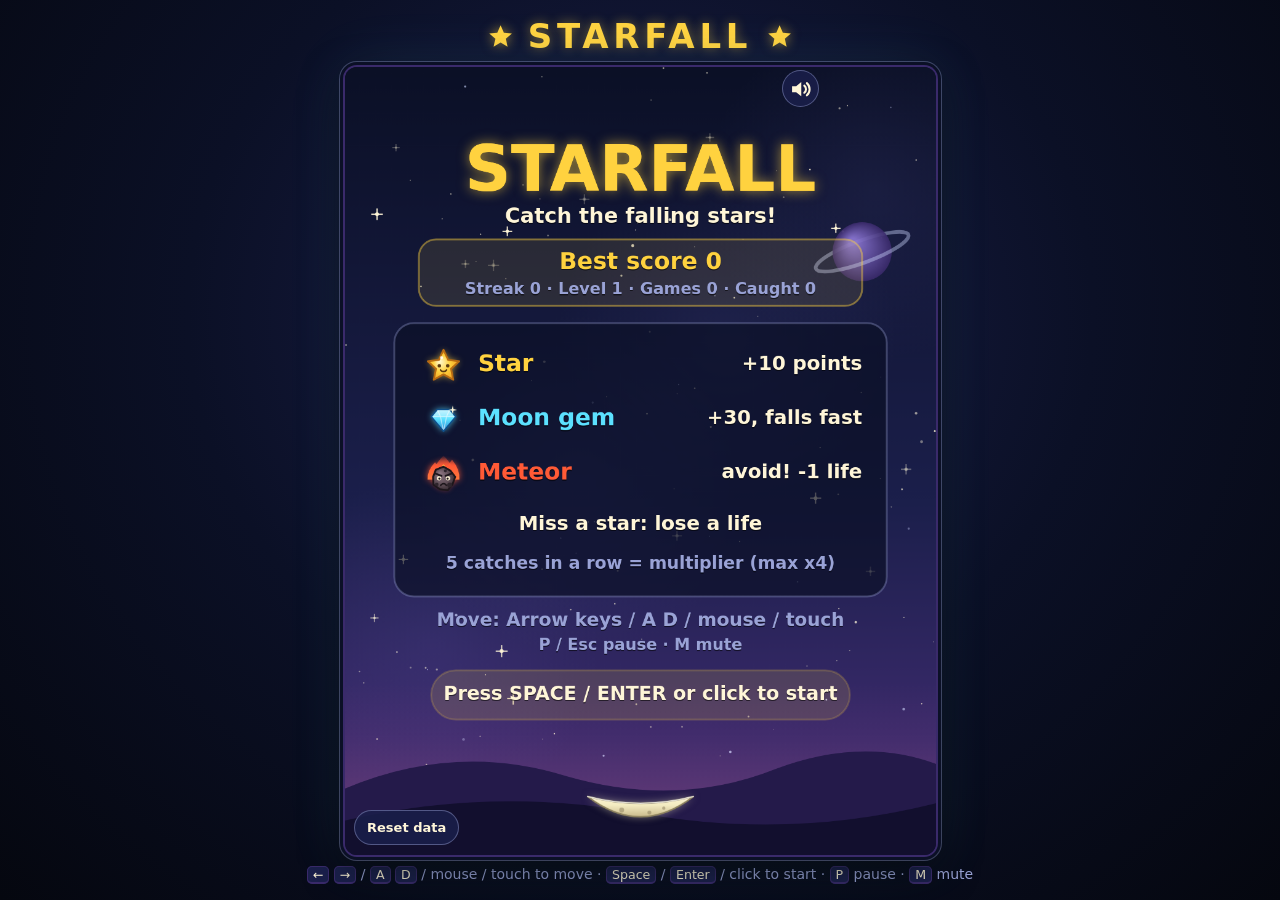
<file: CS_CRP/Homework_6/index.html>
<!DOCTYPE html>
<html lang="en">
<head>
  <meta charset="UTF-8">
  <meta name="viewport" content="width=device-width, initial-scale=1.0">
  <title>Starfall - Catch Game</title>
  <link rel="stylesheet" href="style.css">
</head>
<body>
  <h1 class="game-title">
    <svg class="title-star" viewBox="0 0 24 24" aria-hidden="true"><path d="M12 2l2.9 6.6 7.1.7-5.4 4.7 1.6 7-6.2-3.7-6.2 3.7 1.6-7L2 9.3l7.1-.7z"/></svg>
    Starfall
    <svg class="title-star" viewBox="0 0 24 24" aria-hidden="true"><path d="M12 2l2.9 6.6 7.1.7-5.4 4.7 1.6 7-6.2-3.7-6.2 3.7 1.6-7L2 9.3l7.1-.7z"/></svg>
  </h1>
  <div id="game-container">
    <canvas id="game-canvas" aria-label="Starfall catch game">Your browser does not support canvas.</canvas>
    <button id="pause-btn" class="hud-btn" type="button" aria-label="Pause game" aria-pressed="false" title="Pause / resume (P or Esc)" hidden>
      <svg viewBox="0 0 24 24" aria-hidden="true" focusable="false">
        <path class="icon-pause" d="M7 5h3.5v14H7zM13.5 5H17v14h-3.5z"/>
        <path class="icon-play" d="M8 5.5v13l10.5-6.5z"/>
      </svg>
    </button>
    <button id="mute-btn" class="hud-btn" type="button" aria-label="Mute sound" aria-pressed="false" title="Mute / unmute (M)">
      <svg viewBox="0 0 24 24" aria-hidden="true" focusable="false">
        <path class="icon-speaker" d="M4 9h4l5-4v14l-5-4H4z"/>
        <path class="icon-waves" d="M16 8.5a4.5 4.5 0 0 1 0 7M18.5 6a8 8 0 0 1 0 12"/>
        <path class="icon-x" d="M16 9l6 6M22 9l-6 6"/>
      </svg>
    </button>
    <div id="pause-menu" hidden>
      <button id="resume-btn" class="menu-btn" type="button">Resume</button>
      <button id="quit-btn" class="menu-btn" type="button">Quit to menu</button>
    </div>
    <button id="reset-btn" class="text-btn" type="button" title="Erase high score and stats" hidden>Reset data</button>
  </div>
  <p class="controls"><kbd>&larr;</kbd> <kbd>&rarr;</kbd> / <kbd>A</kbd> <kbd>D</kbd> / mouse / touch to move &middot; <kbd>Space</kbd> / <kbd>Enter</kbd> / click to start &middot; <kbd>P</kbd> pause &middot; <kbd>M</kbd> mute</p>
  <script src="script.js"></script>
</body>
</html>
</file>
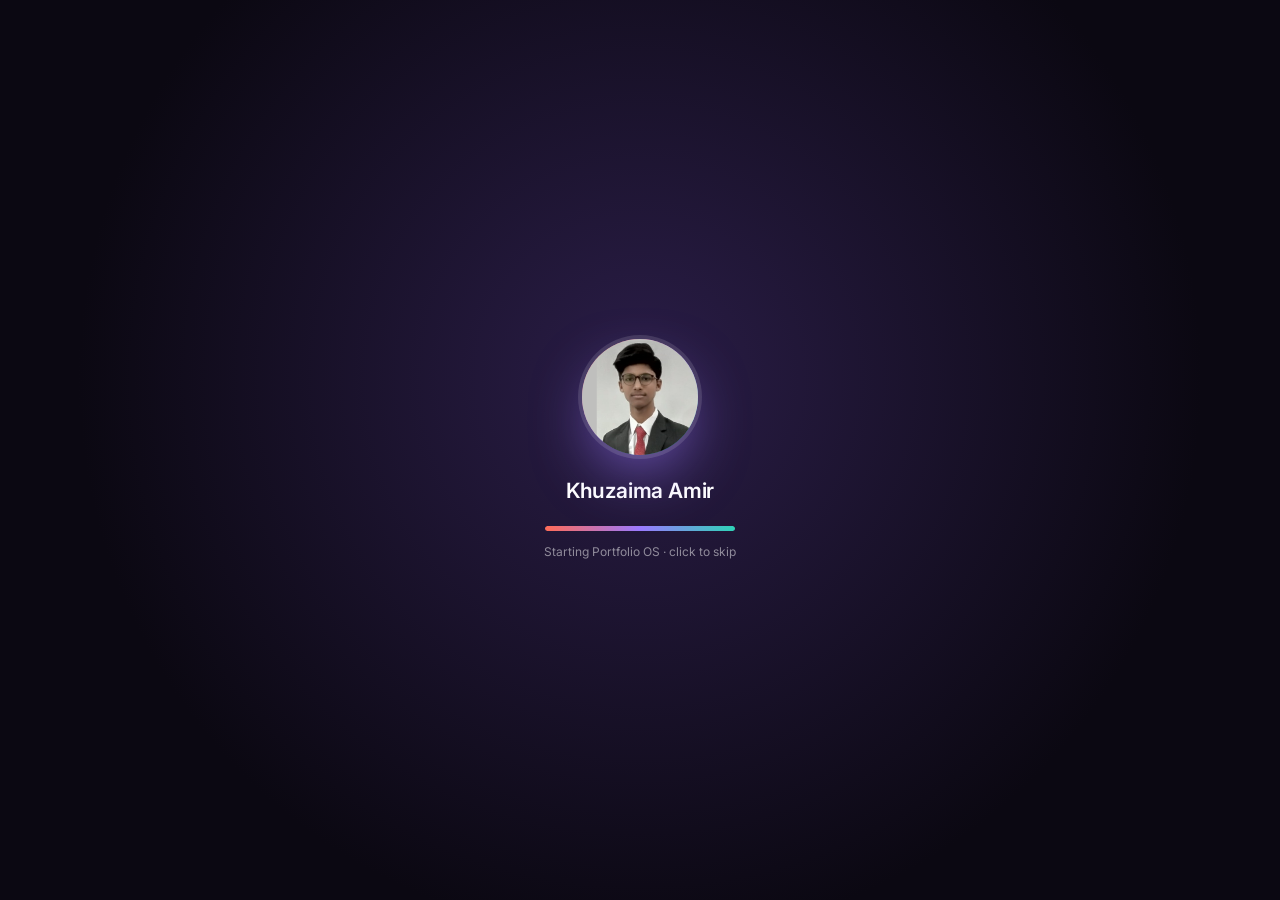
<file: CS_CRP/Homework_7_8/index.html>
<!DOCTYPE html>
<html lang="en" data-theme="dark" data-accent="coral" data-wallpaper="aurora">
<head>
  <meta charset="UTF-8">
  <meta name="viewport" content="width=device-width, initial-scale=1.0">
  <title>Khuzaima Amir · Portfolio OS</title>
  <meta name="description" content="Khuzaima Amir's portfolio, built as a macOS-style desktop. Open apps from the Dock to explore projects, achievements and future plans.">
  <meta name="theme-color" content="#120d1f">
  <link rel="icon" href="data:image/svg+xml,%3Csvg xmlns='http://www.w3.org/2000/svg' viewBox='0 0 64 64'%3E%3Cdefs%3E%3ClinearGradient id='g' x1='0' y1='0' x2='1' y2='1'%3E%3Cstop offset='0' stop-color='%23FF6B57'/%3E%3Cstop offset='.5' stop-color='%239B7BFF'/%3E%3Cstop offset='1' stop-color='%232ED3B7'/%3E%3C/linearGradient%3E%3C/defs%3E%3Cpath d='M32 4c2 16 12 26 28 28-16 2-26 12-28 28-2-16-12-26-28-28 16-2 26-12 28-28z' fill='url(%23g)'/%3E%3C/svg%3E">

  <!-- Google Fonts: Inter (UI), Instrument Serif (display), JetBrains Mono (code / specs) -->
  <link rel="preconnect" href="https://fonts.googleapis.com">
  <link rel="preconnect" href="https://fonts.gstatic.com" crossorigin>
  <link href="https://fonts.googleapis.com/css2?family=Inter:wght@400;500;600;700&family=Instrument+Serif:ital@0;1&family=JetBrains+Mono:wght@400;500;700&display=swap" rel="stylesheet">

  <link rel="stylesheet" href="style.css">
</head>
<body>

  <!-- =========================================================
       SVG SPRITE: app icons + small line icons, reused via <use>
       ========================================================= -->
  <svg class="sprite" aria-hidden="true" focusable="false" xmlns="http://www.w3.org/2000/svg">
    <defs>
      <linearGradient id="g-finder" x1="0" y1="0" x2="0" y2="1"><stop offset="0" stop-color="#3EE6C8"/><stop offset="1" stop-color="#7B5CFF"/></linearGradient>
      <linearGradient id="g-safari" x1="0" y1="0" x2="0" y2="1"><stop offset="0" stop-color="#2E3756"/><stop offset="1" stop-color="#121624"/></linearGradient>
      <linearGradient id="g-notes" x1="0" y1="0" x2="0" y2="1"><stop offset="0" stop-color="#FFFBF2"/><stop offset="1" stop-color="#F1E6CF"/></linearGradient>
      <linearGradient id="g-notes-top" x1="0" y1="0" x2="0" y2="1"><stop offset="0" stop-color="#FFD36B"/><stop offset="1" stop-color="#FFAF3A"/></linearGradient>
      <linearGradient id="g-photos" x1="0" y1="0" x2="0" y2="1"><stop offset="0" stop-color="#FFFFFF"/><stop offset="1" stop-color="#ECE7F6"/></linearGradient>
      <linearGradient id="g-trophy" x1="0" y1="0" x2="1" y2="1"><stop offset="0" stop-color="#9B6BFF"/><stop offset="1" stop-color="#E0489F"/></linearGradient>
      <linearGradient id="g-gold" x1="0" y1="0" x2="0" y2="1"><stop offset="0" stop-color="#FFE08A"/><stop offset="1" stop-color="#FFB232"/></linearGradient>
      <linearGradient id="g-settings" x1="0" y1="0" x2="0" y2="1"><stop offset="0" stop-color="#6E6C7C"/><stop offset="1" stop-color="#2E2D36"/></linearGradient>
      <linearGradient id="g-trash" x1="0" y1="0" x2="0" y2="1"><stop offset="0" stop-color="#F2EFF8" stop-opacity=".55"/><stop offset="1" stop-color="#B9B5C8" stop-opacity=".3"/></linearGradient>
      <linearGradient id="g-night" x1="0" y1="0" x2="0" y2="1"><stop offset="0" stop-color="#2A1858"/><stop offset="1" stop-color="#120B2A"/></linearGradient>
      <linearGradient id="g-about" x1="0" y1="0" x2="0" y2="1"><stop offset="0" stop-color="#2A1F44"/><stop offset="1" stop-color="#0F0B19"/></linearGradient>
      <linearGradient id="g-folder" x1="0" y1="0" x2="0" y2="1"><stop offset="0" stop-color="#86ECDA"/><stop offset="1" stop-color="#2EBBA3"/></linearGradient>
      <linearGradient id="g-logo" x1="0" y1="0" x2="1" y2="1"><stop offset="0" stop-color="#FF6B57"/><stop offset=".5" stop-color="#9B7BFF"/><stop offset="1" stop-color="#2ED3B7"/></linearGradient>
    </defs>

    <!-- App icons (64 × 64 squircles) -->
    <symbol id="i-logo" viewBox="0 0 64 64"><path d="M32 4c2 16 12 26 28 28-16 2-26 12-28 28-2-16-12-26-28-28 16-2 26-12 28-28z" fill="url(#g-logo)"/></symbol>
    <symbol id="i-logo-mono" viewBox="0 0 64 64"><path d="M32 4c2 16 12 26 28 28-16 2-26 12-28 28-2-16-12-26-28-28 16-2 26-12 28-28z" fill="currentColor"/></symbol>

    <symbol id="i-about" viewBox="0 0 64 64">
      <rect width="64" height="64" rx="15" fill="url(#g-about)"/>
      <path d="M32 12c1.6 11.4 8.6 18.4 20 20-11.4 1.6-18.4 8.6-20 20-1.6-11.4-8.6-18.4-20-20 11.4-1.6 18.4-8.6 20-20z" fill="url(#g-logo)"/>
    </symbol>

    <symbol id="i-finder" viewBox="0 0 64 64">
      <rect width="64" height="64" rx="15" fill="url(#g-finder)"/>
      <path d="M13 21a4 4 0 0 1 4-4h9.5l4 4H47a4 4 0 0 1 4 4v19a4 4 0 0 1-4 4H17a4 4 0 0 1-4-4z" fill="#fff" fill-opacity=".95"/>
      <path d="M13 27.5h38" stroke="#7B5CFF" stroke-opacity=".28" stroke-width="2"/>
      <circle cx="26" cy="37" r="2" fill="#5B3FD6"/><circle cx="38" cy="37" r="2" fill="#5B3FD6"/>
      <path d="M27 42.5c3 2 7 2 10 0" stroke="#5B3FD6" stroke-width="2" stroke-linecap="round" fill="none"/>
    </symbol>

    <symbol id="i-safari" viewBox="0 0 64 64">
      <rect width="64" height="64" rx="15" fill="url(#g-safari)"/>
      <circle cx="32" cy="32" r="21" fill="#F7F4FF"/>
      <circle cx="32" cy="32" r="17.5" fill="none" stroke="#A3A8BC" stroke-width="1.4" stroke-dasharray="1 3.58"/>
      <polygon points="44,20 34.6,34.6 29.4,29.4" fill="#FF6B57"/>
      <polygon points="20,44 29.4,29.4 34.6,34.6" fill="#C6C9D6"/>
      <circle cx="32" cy="32" r="2" fill="#fff"/>
    </symbol>

    <symbol id="i-notes" viewBox="0 0 64 64">
      <rect width="64" height="64" rx="15" fill="url(#g-notes)"/>
      <path d="M0 15A15 15 0 0 1 15 0h34a15 15 0 0 1 15 15v6H0z" fill="url(#g-notes-top)"/>
      <path d="M0 21h64" stroke="#E39B2B" stroke-opacity=".4"/>
      <path d="M12 32h40M12 40h40M12 48h26" stroke="#D8C9AC" stroke-width="2.2" stroke-linecap="round"/>
    </symbol>

    <symbol id="i-photos" viewBox="0 0 64 64">
      <rect width="64" height="64" rx="15" fill="url(#g-photos)"/>
      <g transform="translate(32 32)" style="mix-blend-mode:multiply">
        <ellipse rx="6.5" ry="11.5" cy="-10" fill="#FFC24B" fill-opacity=".9"/>
        <ellipse rx="6.5" ry="11.5" cy="-10" fill="#FF8A4C" fill-opacity=".9" transform="rotate(45)"/>
        <ellipse rx="6.5" ry="11.5" cy="-10" fill="#FF5A5F" fill-opacity=".9" transform="rotate(90)"/>
        <ellipse rx="6.5" ry="11.5" cy="-10" fill="#E2558F" fill-opacity=".9" transform="rotate(135)"/>
        <ellipse rx="6.5" ry="11.5" cy="-10" fill="#9B7BFF" fill-opacity=".9" transform="rotate(180)"/>
        <ellipse rx="6.5" ry="11.5" cy="-10" fill="#5F7CF0" fill-opacity=".9" transform="rotate(225)"/>
        <ellipse rx="6.5" ry="11.5" cy="-10" fill="#2ED3B7" fill-opacity=".9" transform="rotate(270)"/>
        <ellipse rx="6.5" ry="11.5" cy="-10" fill="#9BE15D" fill-opacity=".9" transform="rotate(315)"/>
      </g>
    </symbol>

    <symbol id="i-trophy" viewBox="0 0 64 64">
      <rect width="64" height="64" rx="15" fill="url(#g-trophy)"/>
      <path d="M22.5 19h-5a5.5 5.5 0 0 0 5.5 9.5M41.5 19h5a5.5 5.5 0 0 1-5.5 9.5" fill="none" stroke="#FFD47A" stroke-width="3" stroke-linecap="round"/>
      <path d="M21 14h22v12a11 11 0 0 1-22 0z" fill="url(#g-gold)"/>
      <rect x="29.5" y="36" width="5" height="7" fill="#FFB232"/>
      <rect x="22" y="43" width="20" height="7" rx="2.5" fill="url(#g-gold)"/>
      <path d="M32 18.5l1.6 3.3 3.6.5-2.6 2.5.6 3.6-3.2-1.7-3.2 1.7.6-3.6-2.6-2.5 3.6-.5z" fill="#fff" fill-opacity=".9"/>
    </symbol>

    <symbol id="i-settings" viewBox="0 0 64 64">
      <rect width="64" height="64" rx="15" fill="url(#g-settings)"/>
      <circle cx="32" cy="32" r="16" fill="none" stroke="#D9D8E2" stroke-width="7" stroke-dasharray="4.4 3.98"/>
      <circle cx="32" cy="32" r="13" fill="#CFCED9"/>
      <circle cx="32" cy="32" r="9" fill="none" stroke="#9E9CAD" stroke-width="1.5"/>
      <circle cx="32" cy="32" r="5" fill="#3A3944"/>
    </symbol>

    <symbol id="i-trash-full" viewBox="0 0 64 64">
      <rect width="64" height="64" rx="15" fill="url(#g-trash)"/>
      <circle cx="26" cy="19" r="5" fill="#FFE3D6"/><circle cx="35" cy="17" r="5.5" fill="#FFF4D6"/><circle cx="40" cy="21" r="4" fill="#E6DEFF"/>
      <path d="M19.5 22h25l-2.4 26.2a3 3 0 0 1-3 2.8H24.9a3 3 0 0 1-3-2.8z" fill="#fff" fill-opacity=".9"/>
      <path d="M27 28v17M32 28v17M37 28v17" stroke="#8F8C9C" stroke-width="1.6" stroke-linecap="round"/>
    </symbol>
    <symbol id="i-trash-empty" viewBox="0 0 64 64">
      <rect width="64" height="64" rx="15" fill="url(#g-trash)"/>
      <rect x="17" y="17" width="30" height="4" rx="2" fill="#fff"/>
      <path d="M27.5 14.5h9" stroke="#fff" stroke-width="3" stroke-linecap="round"/>
      <path d="M19.5 22h25l-2.4 26.2a3 3 0 0 1-3 2.8H24.9a3 3 0 0 1-3-2.8z" fill="#fff" fill-opacity=".9"/>
      <path d="M27 28v17M32 28v17M37 28v17" stroke="#8F8C9C" stroke-width="1.6" stroke-linecap="round"/>
    </symbol>

    <!-- File icons -->
    <symbol id="i-game" viewBox="0 0 64 64">
      <rect width="64" height="64" rx="15" fill="url(#g-night)"/>
      <g fill="#FFC24B">
        <path transform="translate(20 17)" d="M0-5l1.5 3.1 3.4.5-2.5 2.4.6 3.4L0 2.8-3 4.4l.6-3.4-2.5-2.4 3.4-.5z"/>
        <path transform="translate(42 25) scale(.8)" d="M0-5l1.5 3.1 3.4.5-2.5 2.4.6 3.4L0 2.8-3 4.4l.6-3.4-2.5-2.4 3.4-.5z"/>
        <path transform="translate(30 36) scale(1.15)" d="M0-5l1.5 3.1 3.4.5-2.5 2.4.6 3.4L0 2.8-3 4.4l.6-3.4-2.5-2.4 3.4-.5z"/>
      </g>
      <circle cx="47" cy="12" r="1.2" fill="#fff" fill-opacity=".7"/><circle cx="12" cy="30" r="1" fill="#fff" fill-opacity=".6"/>
      <rect x="20" y="48" width="24" height="5" rx="2.5" fill="#2ED3B7"/>
    </symbol>
    <symbol id="i-folder" viewBox="0 0 64 64">
      <path d="M6 16a5 5 0 0 1 5-5h14l5 5h23a5 5 0 0 1 5 5v4H6z" fill="#23A58F"/>
      <path d="M6 23a4 4 0 0 1 4-4h44a4 4 0 0 1 4 4v25a5 5 0 0 1-5 5H11a5 5 0 0 1-5-5z" fill="url(#g-folder)"/>
    </symbol>
    <symbol id="i-txt" viewBox="0 0 64 64">
      <path d="M15 5h23l13 13v37a4 4 0 0 1-4 4H15a4 4 0 0 1-4-4V9a4 4 0 0 1 4-4z" fill="#FBF9FF"/>
      <path d="M38 5v9a4 4 0 0 0 4 4h9z" fill="#D8D2E8"/>
      <path d="M18 28h26M18 34h26M18 40h26M18 46h16" stroke="#B4AECB" stroke-width="2" stroke-linecap="round"/>
    </symbol>
    <symbol id="i-py" viewBox="0 0 64 64">
      <path d="M15 5h23l13 13v37a4 4 0 0 1-4 4H15a4 4 0 0 1-4-4V9a4 4 0 0 1 4-4z" fill="#FBF9FF"/>
      <path d="M38 5v9a4 4 0 0 0 4 4h9z" fill="#D8D2E8"/>
      <rect x="11" y="37" width="40" height="13" fill="#2ED3B7"/>
      <text x="31" y="46.8" text-anchor="middle" font-family="JetBrains Mono, monospace" font-weight="700" font-size="9" fill="#06332B">.PY</text>
    </symbol>
    <symbol id="i-md" viewBox="0 0 64 64">
      <path d="M15 5h23l13 13v37a4 4 0 0 1-4 4H15a4 4 0 0 1-4-4V9a4 4 0 0 1 4-4z" fill="#FBF9FF"/>
      <path d="M38 5v9a4 4 0 0 0 4 4h9z" fill="#D8D2E8"/>
      <rect x="11" y="37" width="40" height="13" fill="#FFC24B"/>
      <text x="31" y="46.8" text-anchor="middle" font-family="JetBrains Mono, monospace" font-weight="700" font-size="9" fill="#3D2700">×5 MD</text>
    </symbol>

    <!-- Line icons (24 × 24, use currentColor) -->
    <symbol id="ic-star" viewBox="0 0 24 24"><g fill="none" stroke="currentColor" stroke-width="1.8" stroke-linecap="round" stroke-linejoin="round"><path d="M12 3.5l2.6 5.3 5.9.9-4.3 4.1 1 5.8L12 16.9l-5.2 2.7 1-5.8L3.5 9.7l5.9-.9z"/></g></symbol>
    <symbol id="ic-map" viewBox="0 0 24 24"><g fill="none" stroke="currentColor" stroke-width="1.8" stroke-linecap="round" stroke-linejoin="round"><path d="M9 4 3.5 6v14L9 18l6 2 5.5-2V4L15 6 9 4zM9 4v14M15 6v14"/></g></symbol>
    <symbol id="ic-branch" viewBox="0 0 24 24"><g fill="none" stroke="currentColor" stroke-width="1.8" stroke-linecap="round" stroke-linejoin="round"><circle cx="6" cy="5" r="2"/><circle cx="6" cy="19" r="2"/><circle cx="18" cy="7" r="2"/><path d="M6 7v10M18 9v1a5 5 0 0 1-5 5H8"/></g></symbol>
    <symbol id="ic-code" viewBox="0 0 24 24"><g fill="none" stroke="currentColor" stroke-width="1.8" stroke-linecap="round" stroke-linejoin="round"><path d="M8 8l-4 4 4 4M16 8l4 4-4 4M13.5 5l-3 14"/></g></symbol>
    <symbol id="ic-window" viewBox="0 0 24 24"><g fill="none" stroke="currentColor" stroke-width="1.8" stroke-linecap="round" stroke-linejoin="round"><rect x="3" y="4.5" width="18" height="15" rx="3"/><path d="M3 9h18M6.5 6.8h.01M9 6.8h.01"/></g></symbol>
    <symbol id="ic-book" viewBox="0 0 24 24"><g fill="none" stroke="currentColor" stroke-width="1.8" stroke-linecap="round" stroke-linejoin="round"><path d="M4 19.5V5.5A2.5 2.5 0 0 1 6.5 3H20v18H6.5A2.5 2.5 0 0 1 4 18.5 2.5 2.5 0 0 1 6.5 16H20"/></g></symbol>
    <symbol id="ic-rocket" viewBox="0 0 24 24"><g fill="none" stroke="currentColor" stroke-width="1.8" stroke-linecap="round" stroke-linejoin="round"><path d="M5 15c-1.5 1.5-2 5-2 5s3.5-.5 5-2M9 15l-3-3c1.5-4.5 5-8.5 13-9-.5 8-4.5 11.5-9 13zM14.5 9.5h.01"/></g></symbol>
    <symbol id="ic-cap" viewBox="0 0 24 24"><g fill="none" stroke="currentColor" stroke-width="1.8" stroke-linecap="round" stroke-linejoin="round"><path d="M2.5 9 12 4.5 21.5 9 12 13.5zM6.5 11v5c0 1.5 2.5 3 5.5 3s5.5-1.5 5.5-3v-5M21.5 9v5"/></g></symbol>
    <symbol id="ic-commit" viewBox="0 0 24 24"><g fill="none" stroke="currentColor" stroke-width="1.8" stroke-linecap="round" stroke-linejoin="round"><circle cx="12" cy="12" r="3.5"/><path d="M3 12h5.5M15.5 12H21"/></g></symbol>
    <symbol id="ic-lock" viewBox="0 0 24 24"><g fill="none" stroke="currentColor" stroke-width="1.8" stroke-linecap="round" stroke-linejoin="round"><rect x="5" y="10.5" width="14" height="10" rx="2.5"/><path d="M8 10.5V8a4 4 0 0 1 8 0v2.5"/></g></symbol>
    <symbol id="ic-heart" viewBox="0 0 24 24"><path d="M12 20s-7.5-4.4-7.5-10A4.3 4.3 0 0 1 12 7.4 4.3 4.3 0 0 1 19.5 10c0 5.6-7.5 10-7.5 10z" stroke="currentColor" stroke-width="1.8" stroke-linejoin="round"/></symbol>
    <symbol id="ic-search" viewBox="0 0 24 24"><g fill="none" stroke="currentColor" stroke-width="1.8" stroke-linecap="round"><circle cx="11" cy="11" r="6.5"/><path d="M20 20l-4.3-4.3"/></g></symbol>
    <symbol id="ic-grid" viewBox="0 0 24 24"><g fill="none" stroke="currentColor" stroke-width="1.8"><rect x="4" y="4" width="6.5" height="6.5" rx="1.5"/><rect x="13.5" y="4" width="6.5" height="6.5" rx="1.5"/><rect x="4" y="13.5" width="6.5" height="6.5" rx="1.5"/><rect x="13.5" y="13.5" width="6.5" height="6.5" rx="1.5"/></g></symbol>
    <symbol id="ic-list" viewBox="0 0 24 24"><g fill="none" stroke="currentColor" stroke-width="1.8" stroke-linecap="round"><path d="M9 6h11M9 12h11M9 18h11M4.5 6h.01M4.5 12h.01M4.5 18h.01"/></g></symbol>
    <symbol id="ic-chev-l" viewBox="0 0 24 24"><path d="M15 5l-7 7 7 7" fill="none" stroke="currentColor" stroke-width="2" stroke-linecap="round" stroke-linejoin="round"/></symbol>
    <symbol id="ic-chev-r" viewBox="0 0 24 24"><path d="M9 5l7 7-7 7" fill="none" stroke="currentColor" stroke-width="2" stroke-linecap="round" stroke-linejoin="round"/></symbol>
    <symbol id="ic-reload" viewBox="0 0 24 24"><g fill="none" stroke="currentColor" stroke-width="1.8" stroke-linecap="round" stroke-linejoin="round"><path d="M19.5 12a7.5 7.5 0 1 1-2.2-5.3M19.5 4.5v4.5H15"/></g></symbol>
    <symbol id="ic-share" viewBox="0 0 24 24"><g fill="none" stroke="currentColor" stroke-width="1.8" stroke-linecap="round" stroke-linejoin="round"><path d="M12 3v12M7.5 7.5 12 3l4.5 4.5M5 12v7a2 2 0 0 0 2 2h10a2 2 0 0 0 2-2v-7"/></g></symbol>
    <symbol id="ic-wifi" viewBox="0 0 24 24"><g fill="none" stroke="currentColor" stroke-width="2" stroke-linecap="round"><path d="M2.5 9a14 14 0 0 1 19 0M5.5 12.5a9.5 9.5 0 0 1 13 0M8.6 16a5 5 0 0 1 6.8 0"/></g><circle cx="12" cy="19.2" r="1.3" fill="currentColor"/></symbol>
    <symbol id="ic-battery" viewBox="0 0 24 24"><rect x="2" y="7" width="17.5" height="10" rx="2.8" fill="none" stroke="currentColor" stroke-width="1.5"/><rect x="4" y="9" width="11" height="6" rx="1.2" fill="currentColor"/><path d="M21.5 10.5v3" stroke="currentColor" stroke-width="1.8" stroke-linecap="round"/></symbol>
    <symbol id="ic-arrow" viewBox="0 0 24 24"><path d="M7 17 17 7M8.5 7H17v8.5" fill="none" stroke="currentColor" stroke-width="2" stroke-linecap="round" stroke-linejoin="round"/></symbol>
    <symbol id="ic-folder" viewBox="0 0 24 24"><path d="M3.5 7.5a2 2 0 0 1 2-2h4l2 2h7a2 2 0 0 1 2 2v8a2 2 0 0 1-2 2h-13a2 2 0 0 1-2-2z" fill="none" stroke="currentColor" stroke-width="1.8" stroke-linejoin="round"/></symbol>
    <symbol id="ic-globe" viewBox="0 0 24 24"><g fill="none" stroke="currentColor" stroke-width="1.8"><circle cx="12" cy="12" r="8.5"/><path d="M3.5 12h17M12 3.5c2.5 2.6 3.5 5.4 3.5 8.5s-1 5.9-3.5 8.5c-2.5-2.6-3.5-5.4-3.5-8.5s1-5.9 3.5-8.5z"/></g></symbol>
    <symbol id="ic-terminal" viewBox="0 0 24 24"><g fill="none" stroke="currentColor" stroke-width="1.8" stroke-linecap="round" stroke-linejoin="round"><rect x="3" y="4.5" width="18" height="15" rx="3"/><path d="M7 10l3 2.5L7 15M12.5 15H17"/></g></symbol>
    <symbol id="ic-doc" viewBox="0 0 24 24"><g fill="none" stroke="currentColor" stroke-width="1.8" stroke-linecap="round" stroke-linejoin="round"><path d="M14 3.5H7.5a2 2 0 0 0-2 2v13a2 2 0 0 0 2 2h9a2 2 0 0 0 2-2V8zM14 3.5V8h4.5M9 13h6M9 16.5h4"/></g></symbol>
    <symbol id="ic-appearance" viewBox="0 0 24 24"><circle cx="12" cy="12" r="7.5" fill="none" stroke="currentColor" stroke-width="2"/><path d="M12 4.5a7.5 7.5 0 0 1 0 15z" fill="currentColor"/></symbol>
    <symbol id="ic-image" viewBox="0 0 24 24"><g fill="none" stroke="currentColor" stroke-width="2" stroke-linecap="round" stroke-linejoin="round"><rect x="3.5" y="5" width="17" height="14" rx="2.5"/><circle cx="9" cy="10" r="1.5"/><path d="M20.5 16l-5-5-8.5 8"/></g></symbol>
    <symbol id="ic-dock" viewBox="0 0 24 24"><g fill="none" stroke="currentColor" stroke-width="2" stroke-linecap="round"><rect x="3.5" y="4" width="17" height="16" rx="3"/><path d="M7.5 16h9"/></g></symbol>
    <symbol id="ic-close" viewBox="0 0 24 24"><path d="M7 7l10 10M17 7 7 17" fill="none" stroke="currentColor" stroke-width="2" stroke-linecap="round"/></symbol>
    <symbol id="ic-flag" viewBox="0 0 24 24"><g fill="none" stroke="currentColor" stroke-width="1.8" stroke-linecap="round" stroke-linejoin="round"><path d="M5 21V4M5 4h11l-2 4 2 4H5"/></g></symbol>
  </svg>

  <!-- =========================================================
       BOOT / LOGIN SCREEN (shown once per session)
       ========================================================= -->
  <div class="boot" id="boot" aria-hidden="true">
    <div class="boot-inner">
      <div class="avatar avatar-xl">
        <img class="avatar-img" src="photo.png" alt="">
        <span class="avatar-initials">KA</span>
      </div>
      <p class="boot-name">Khuzaima Amir</p>
      <div class="boot-bar"><span></span></div>
      <p class="boot-hint">Starting Portfolio OS · click to skip</p>
    </div>
  </div>

  <!-- =========================================================
       WALLPAPER
       ========================================================= -->
  <div class="wallpaper" aria-hidden="true">
    <span class="blob b1"></span>
    <span class="blob b2"></span>
    <span class="blob b3"></span>
    <span class="blob b4"></span>
    <span class="grain"></span>
  </div>

  <!-- =========================================================
       MENU BAR: a system status strip (clock, active app).
       Navigation happens through the Dock, not here.
       ========================================================= -->
  <div class="menubar" id="menubar">
    <div class="mb-left">
      <button class="mb-btn mb-logo" id="system-btn" type="button" aria-haspopup="menu" aria-expanded="false" aria-controls="system-menu" title="System menu">
        <svg aria-hidden="true"><use href="#i-logo-mono"/></svg>
        <span class="sr-only">System menu</span>
      </button>
      <span class="mb-app" id="mb-app" aria-live="polite">Finder</span>
      <span class="mb-hint">Khuzaima's Desktop</span>
    </div>
    <div class="mb-right">
      <svg class="mb-ico" aria-hidden="true"><use href="#ic-battery"/></svg>
      <svg class="mb-ico" aria-hidden="true"><use href="#ic-wifi"/></svg>
      <time class="mb-clock" id="mb-clock"></time>
    </div>
  </div>

  <div class="menu" id="system-menu" role="menu" aria-label="System" hidden>
    <button type="button" role="menuitem" data-open="welcome">About This Portfolio</button>
    <button type="button" role="menuitem" data-open="settings">System Settings…</button>
    <hr>
    <button type="button" role="menuitem" data-cmd="minimize-all">Minimise All</button>
    <button type="button" role="menuitem" data-cmd="close-all">Close All Windows</button>
    <hr>
    <button type="button" role="menuitem" data-cmd="restart">Restart…</button>
  </div>

  <!-- =========================================================
       DESKTOP: widgets (left), icons (right) and every window
       ========================================================= -->
  <main class="desktop" id="desktop">
    <h1 class="sr-only">Khuzaima Amir: portfolio desktop</h1>

    <!-- Desktop widgets -->
    <div class="widgets" aria-label="Desktop widgets">
      <div class="widget w-clock">
        <p class="w-greet" id="w-greet">Hello</p>
        <p class="w-time" id="w-time">--:--</p>
        <p class="w-date" id="w-date"></p>
      </div>

      <button class="widget w-trophy" type="button" data-open="achievements">
        <span class="ring" id="w-ring" style="--p:0">
          <svg viewBox="0 0 36 36" aria-hidden="true"><circle class="ring-track" cx="18" cy="18" r="15.5"/><circle class="ring-fill" cx="18" cy="18" r="15.5" pathLength="100"/></svg>
          <span class="ring-num" id="w-ring-num">0</span>
        </span>
        <span class="w-text">
          <span class="w-label">Achievements</span>
          <strong id="w-trophy-sum">Unlocked</strong>
          <span class="w-sub">Latest: an OS in a browser</span>
        </span>
      </button>

      <button class="widget w-next" type="button" data-open="notes">
        <span class="w-label"><svg aria-hidden="true"><use href="#ic-flag"/></svg> Up next</span>
        <strong id="w-next-title">Starfall 2.0</strong>
        <span class="w-progress"><span id="w-next-bar"></span></span>
        <span class="w-sub" id="w-next-count">0 of 4 build goals done</span>
      </button>
    </div>

    <!-- Desktop icons -->
    <div class="desk-icons" aria-label="Desktop items">
      <!-- Homework 6/7 link: Starfall, hosted on GitHub Pages next to this folder -->
      <a class="desk-icon" href="https://xkhuzaima.github.io/Heuser/CS_CRP/Homework_6/" target="_blank" rel="noopener">
        <svg aria-hidden="true"><use href="#i-game"/></svg>
        <span>Starfall<br><small>Homework 6/7</small></span>
      </a>
      <button class="desk-icon" type="button" data-open="welcome">
        <svg aria-hidden="true"><use href="#i-txt"/></svg>
        <span>Read Me.txt</span>
      </button>
      <button class="desk-icon" type="button" data-open="photos">
        <span class="desk-thumb avatar">
          <img class="avatar-img" src="photo.png" alt="">
          <span class="avatar-initials">KA</span>
        </span>
        <span>me.png</span>
      </button>
      <button class="desk-icon" type="button" data-open="finder">
        <svg aria-hidden="true"><use href="#i-folder"/></svg>
        <span>Projects</span>
      </button>
    </div>

    <!-- ===================== WINDOW: About This Portfolio ===================== -->
    <section class="window win-welcome" id="win-welcome" data-app="welcome" role="dialog" aria-labelledby="t-welcome" tabindex="-1" hidden>
      <div class="titlebar">
        <div class="traffic">
          <button class="tl close" type="button" data-action="close" aria-label="Close"><svg viewBox="0 0 12 12" aria-hidden="true"><path d="M3.5 3.5l5 5M8.5 3.5l-5 5"/></svg></button>
          <button class="tl min" type="button" data-action="minimize" aria-label="Minimise"><svg viewBox="0 0 12 12" aria-hidden="true"><path d="M2.8 6h6.4"/></svg></button>
          <button class="tl max" type="button" data-action="maximize" aria-label="Zoom"><svg viewBox="0 0 12 12" aria-hidden="true"><path class="fill" d="M3.2 8.8V4.4l4.4 4.4zM8.8 3.2v4.4L4.4 3.2z"/></svg></button>
        </div>
        <h2 class="win-title" id="t-welcome">About This Portfolio</h2>
      </div>
      <div class="win-body about">
        <div class="about-hero">
          <svg class="about-logo" aria-hidden="true"><use href="#i-about"/></svg>
          <p class="about-name">Portfolio <em>OS</em></p>
          <p class="about-version">Version 8.0 · Homework 8 Edition</p>
        </div>

        <!-- Concept explanation -->
        <p class="about-concept">
          This portfolio has no header or menu to scroll through. It's a small desktop that runs in your browser, and every section lives in its own app.
          Open apps from the Dock, then drag, stack, zoom or minimise their windows however you like.
          I built it with plain HTML, CSS and JavaScript so it feels like software you explore, not a page you read top to bottom.
        </p>

        <dl class="specs">
          <div><dt>Owner</dt><dd>Khuzaima Amir</dd></div>
          <div><dt>Processor</dt><dd>Curiosity Engine (caffeinated)</dd></div>
          <div><dt>Memory</dt><dd>A-Level Computer Science, Maths &amp; Physics</dd></div>
          <div><dt>Graphics</dt><dd>CSS backdrop-filter, 40&nbsp;px blur</dd></div>
          <div><dt>Built with</dt><dd>HTML · CSS · vanilla JavaScript</dd></div>
          <div><dt>Uptime</dt><dd id="uptime">just now</dd></div>
        </dl>

        <div class="about-actions">
          <button class="btn primary" type="button" data-open="photos">Meet the owner</button>
          <button class="btn" type="button" data-open="finder">Browse projects</button>
        </div>
        <p class="about-tip">Drag a title bar to move · double-click it to zoom · right-click the desktop for more</p>
      </div>
      <span class="grip" aria-hidden="true"></span>
    </section>

    <!-- ===================== WINDOW: Photos (profile) ===================== -->
    <section class="window win-photos" id="win-photos" data-app="photos" role="dialog" aria-labelledby="t-photos" tabindex="-1" hidden>
      <div class="titlebar">
        <div class="traffic">
          <button class="tl close" type="button" data-action="close" aria-label="Close"><svg viewBox="0 0 12 12" aria-hidden="true"><path d="M3.5 3.5l5 5M8.5 3.5l-5 5"/></svg></button>
          <button class="tl min" type="button" data-action="minimize" aria-label="Minimise"><svg viewBox="0 0 12 12" aria-hidden="true"><path d="M2.8 6h6.4"/></svg></button>
          <button class="tl max" type="button" data-action="maximize" aria-label="Zoom"><svg viewBox="0 0 12 12" aria-hidden="true"><path class="fill" d="M3.2 8.8V4.4l4.4 4.4zM8.8 3.2v4.4L4.4 3.2z"/></svg></button>
        </div>
        <h2 class="win-title" id="t-photos">Photos · me.png</h2>
      </div>
      <div class="win-body photos">
        <div class="photo-stage" id="photo-stage">
          <figure class="photo-frame avatar" id="photo-frame">
            <img class="avatar-img" src="photo.png" alt="Portrait of Khuzaima Amir">
            <span class="avatar-initials" aria-hidden="true">KA</span>
            <span class="photo-shine" aria-hidden="true"></span>
          </figure>
          <div class="photo-meta">
            <button class="heart-btn" id="heart-btn" type="button" aria-pressed="false" aria-label="Favourite this photo">
              <svg aria-hidden="true"><use href="#ic-heart"/></svg>
            </button>
            <span>me.png · Portrait</span>
          </div>
        </div>

        <aside class="photo-info">
          <p class="eyebrow">Info</p>
          <h3 class="display">Khuzaima Amir</h3>
          <p class="role">A-Level student · aspiring software engineer</p>
          <p class="bio">
            Hi, I'm Khuzaima. I like turning ideas into things you can click on.
            I started with Python scripts that drew waves and ran quizzes in the terminal, then moved to the browser and built <strong>Starfall</strong>, a full arcade catch game.
            The part I enjoy most is the problem-solving: breaking a big idea into small, testable steps until it works.
          </p>
          <dl class="info-rows">
            <div><dt>Studying</dt><dd>Computer Science, Maths, Physics</dd></div>
            <div><dt>Writes</dt><dd>JavaScript, Python, HTML &amp; CSS</dd></div>
            <div><dt>Building</dt><dd>This desktop, one window at a time</dd></div>
          </dl>
          <ul class="chips" aria-label="Interests">
            <li>Game development</li><li>Web design</li><li>Python</li><li>Problem solving</li>
          </ul>
        </aside>
      </div>
      <span class="grip" aria-hidden="true"></span>
    </section>

    <!-- ===================== WINDOW: Finder (projects) ===================== -->
    <section class="window win-finder" id="win-finder" data-app="finder" role="dialog" aria-labelledby="t-finder" tabindex="-1" hidden>
      <div class="titlebar">
        <div class="traffic">
          <button class="tl close" type="button" data-action="close" aria-label="Close"><svg viewBox="0 0 12 12" aria-hidden="true"><path d="M3.5 3.5l5 5M8.5 3.5l-5 5"/></svg></button>
          <button class="tl min" type="button" data-action="minimize" aria-label="Minimise"><svg viewBox="0 0 12 12" aria-hidden="true"><path d="M2.8 6h6.4"/></svg></button>
          <button class="tl max" type="button" data-action="maximize" aria-label="Zoom"><svg viewBox="0 0 12 12" aria-hidden="true"><path class="fill" d="M3.2 8.8V4.4l4.4 4.4zM8.8 3.2v4.4L4.4 3.2z"/></svg></button>
        </div>
        <h2 class="win-title" id="t-finder">Finder · Projects</h2>
      </div>
      <div class="win-body finder">
        <aside class="sidebar" aria-label="Finder sidebar">
          <p class="side-head">Favourites</p>
          <button class="side-item active" type="button" data-filter="all"><svg aria-hidden="true"><use href="#ic-folder"/></svg>All Projects</button>
          <button class="side-item" type="button" data-filter="web"><svg aria-hidden="true"><use href="#ic-globe"/></svg>Web</button>
          <button class="side-item" type="button" data-filter="python"><svg aria-hidden="true"><use href="#ic-terminal"/></svg>Python</button>
          <button class="side-item" type="button" data-filter="docs"><svg aria-hidden="true"><use href="#ic-doc"/></svg>Plans &amp; Docs</button>
          <p class="side-head">Tags</p>
          <button class="side-item" type="button" data-filter="games"><span class="tag-dot" style="--c:var(--coral)"></span>Games</button>
          <button class="side-item" type="button" data-filter="featured"><span class="tag-dot" style="--c:var(--violet)"></span>Featured</button>
          <button class="side-item" type="button" data-filter="homework"><span class="tag-dot" style="--c:var(--teal)"></span>Homework</button>
        </aside>

        <div class="finder-main">
          <div class="finder-toolbar">
            <span class="nav-arrows" aria-hidden="true"><svg><use href="#ic-chev-l"/></svg><svg><use href="#ic-chev-r"/></svg></span>
            <p class="finder-path" id="finder-path">All Projects</p>
            <div class="seg seg-icons" role="group" aria-label="View as">
              <button type="button" data-view="grid" aria-pressed="true" aria-label="Icons"><svg aria-hidden="true"><use href="#ic-grid"/></svg></button>
              <button type="button" data-view="list" aria-pressed="false" aria-label="List"><svg aria-hidden="true"><use href="#ic-list"/></svg></button>
            </div>
            <label class="search">
              <svg aria-hidden="true"><use href="#ic-search"/></svg>
              <input type="search" id="finder-search" placeholder="Search" aria-label="Search projects" autocomplete="off">
            </label>
          </div>

          <div class="finder-split">
            <ul class="files" id="files" data-view="grid">
              <li><button class="file" type="button" data-file="starfall" data-tags="web games featured homework">
                <svg aria-hidden="true"><use href="#i-game"/></svg>
                <span class="file-name">Starfall</span><span class="file-kind">Web game</span><span class="file-date">Nov 2026</span>
              </button></li>
              <li><button class="file" type="button" data-file="portfolio" data-tags="web featured homework">
                <svg aria-hidden="true"><use href="#i-about"/></svg>
                <span class="file-name">Portfolio OS</span><span class="file-kind">Website</span><span class="file-date">Nov 2026</span>
              </button></li>
              <li><button class="file" type="button" data-file="plans" data-tags="docs homework">
                <svg aria-hidden="true"><use href="#i-md"/></svg>
                <span class="file-name">Starfall build plans</span><span class="file-kind">Markdown ×5</span><span class="file-date">Nov 2026</span>
              </button></li>
              <li><button class="file" type="button" data-file="stem" data-tags="python games homework">
                <svg aria-hidden="true"><use href="#i-py"/></svg>
                <span class="file-name">women_in_stem.py</span><span class="file-kind">Python game</span><span class="file-date">Oct 2026</span>
              </button></li>
              <li><button class="file" type="button" data-file="wave" data-tags="python homework">
                <svg aria-hidden="true"><use href="#i-py"/></svg>
                <span class="file-name">animated_wave.py</span><span class="file-kind">Python script</span><span class="file-date">Oct 2026</span>
              </button></li>
            </ul>
            <p class="finder-empty" id="finder-empty" hidden>No items match your search.</p>

            <div class="preview-pane" id="preview-pane" aria-live="polite">
              <div class="preview" data-for="none">
                <svg class="pv-icon faint" aria-hidden="true"><use href="#i-folder"/></svg>
                <p class="pv-hint">Select a project to see what it is.</p>
              </div>
              <div class="preview" data-for="starfall" hidden>
                <svg class="pv-icon" aria-hidden="true"><use href="#i-game"/></svg>
                <h3>Starfall</h3>
                <p>An arcade catch game drawn on an HTML canvas. Catch falling stars, dodge the red ones and build streaks for up to a ×4 multiplier as the difficulty ramps up.</p>
                <dl class="pv-meta">
                  <div><dt>Code</dt><dd>1,439 lines of JS</dd></div>
                  <div><dt>Features</dt><dd>Sound, pause, saved high scores</dd></div>
                  <div><dt>Course</dt><dd>Homework 6 &amp; 7</dd></div>
                </dl>
                <a class="btn primary" href="https://xkhuzaima.github.io/Heuser/CS_CRP/Homework_6/" target="_blank" rel="noopener">Play Starfall <svg aria-hidden="true"><use href="#ic-arrow"/></svg></a>
              </div>
              <div class="preview" data-for="portfolio" hidden>
                <svg class="pv-icon" aria-hidden="true"><use href="#i-about"/></svg>
                <h3>Portfolio OS</h3>
                <p>The desktop you're using right now: draggable glass windows, a magnifying Dock and settings that remember your choices. No frameworks.</p>
                <dl class="pv-meta">
                  <div><dt>Stack</dt><dd>HTML, CSS, JavaScript</dd></div>
                  <div><dt>Course</dt><dd>Homework 8</dd></div>
                </dl>
                <button class="btn" type="button" data-open="welcome">About this site</button>
              </div>
              <div class="preview" data-for="plans" hidden>
                <svg class="pv-icon" aria-hidden="true"><use href="#i-md"/></svg>
                <h3>Starfall build plans</h3>
                <p>Five staged plans, about 2,300 lines in total, that grew Starfall from plain rectangles into a finished game:</p>
                <ol class="pv-steps">
                  <li>Core logic</li><li>Visual vibe</li><li>Sensory feedback</li><li>State &amp; storage</li><li>Debugging &amp; polish</li>
                </ol>
              </div>
              <div class="preview" data-for="stem" hidden>
                <svg class="pv-icon" aria-hidden="true"><use href="#i-py"/></svg>
                <h3>women_in_stem.py</h3>
                <p>A clue-by-clue guessing game about computing pioneers such as Ada Lovelace, Grace Hopper and Katherine Johnson. The fewer clues you need, the better.</p>
                <dl class="pv-meta"><div><dt>Course</dt><dd>Homework 4</dd></div></dl>
              </div>
              <div class="preview" data-for="wave" hidden>
                <svg class="pv-icon" aria-hidden="true"><use href="#i-py"/></svg>
                <h3>animated_wave.py</h3>
                <p>Terminal art: a sine wave drawn line by line with <code>O</code> and <code>*</code> characters using <code>math.sin()</code>.</p>
                <pre class="wave-art" id="wave-art" aria-hidden="true"></pre>
                <dl class="pv-meta"><div><dt>Course</dt><dd>Homework 4</dd></div></dl>
              </div>
            </div>
          </div>

          <p class="finder-status" id="finder-status">5 items</p>
        </div>
      </div>
      <span class="grip" aria-hidden="true"></span>
    </section>

    <!-- ===================== WINDOW: Safari (links) ===================== -->
    <section class="window win-safari" id="win-safari" data-app="safari" role="dialog" aria-labelledby="t-safari" tabindex="-1" hidden>
      <div class="titlebar unified">
        <div class="traffic">
          <button class="tl close" type="button" data-action="close" aria-label="Close"><svg viewBox="0 0 12 12" aria-hidden="true"><path d="M3.5 3.5l5 5M8.5 3.5l-5 5"/></svg></button>
          <button class="tl min" type="button" data-action="minimize" aria-label="Minimise"><svg viewBox="0 0 12 12" aria-hidden="true"><path d="M2.8 6h6.4"/></svg></button>
          <button class="tl max" type="button" data-action="maximize" aria-label="Zoom"><svg viewBox="0 0 12 12" aria-hidden="true"><path class="fill" d="M3.2 8.8V4.4l4.4 4.4zM8.8 3.2v4.4L4.4 3.2z"/></svg></button>
        </div>
        <h2 class="sr-only" id="t-safari">Safari: Start Page</h2>
        <span class="nav-arrows" aria-hidden="true"><svg><use href="#ic-chev-l"/></svg><svg><use href="#ic-chev-r"/></svg></span>
        <div class="address">
          <svg aria-hidden="true"><use href="#ic-lock"/></svg>
          <span id="address-text">portfolio.local/start</span>
          <button class="icon-btn" id="reload-btn" type="button" aria-label="Reload start page"><svg aria-hidden="true"><use href="#ic-reload"/></svg></button>
        </div>
        <svg class="tb-ico" aria-hidden="true"><use href="#ic-share"/></svg>
      </div>
      <div class="win-body safari">
        <div class="start-page" id="start-page">
          <p class="sp-head">Favourites</p>

          <!-- Homework 6/7 link (featured) -->
          <a class="feature-card" href="https://xkhuzaima.github.io/Heuser/CS_CRP/Homework_6/" target="_blank" rel="noopener">
            <span class="feature-art" aria-hidden="true">
              <span class="fstar s1"></span><span class="fstar s2"></span><span class="fstar s3"></span><span class="fstar s4"></span>
              <span class="fcatcher"></span>
            </span>
            <span class="feature-text">
              <span class="eyebrow">Homework 6 &amp; 7 · hosted page</span>
              <span class="feature-title">Starfall</span>
              <span class="feature-desc">My canvas catch game. Catch the stars, dodge the red ones and keep the streak going.</span>
              <span class="link-pill">Play at xkhuzaima.github.io <svg aria-hidden="true"><use href="#ic-arrow"/></svg></span>
            </span>
          </a>

          <div class="fav-grid">
            <a class="fav" href="https://github.com/xkhuzaima" target="_blank" rel="noopener">
              <span class="fav-icon" style="--c:var(--violet)"><svg aria-hidden="true"><use href="#ic-code"/></svg></span><span>GitHub</span>
            </a>
            <a class="fav" href="https://github.com/xkhuzaima/Heuser" target="_blank" rel="noopener">
              <span class="fav-icon" style="--c:var(--teal)"><svg aria-hidden="true"><use href="#ic-branch"/></svg></span><span>Course repo</span>
            </a>
            <button class="fav" type="button" data-open="finder">
              <span class="fav-icon" style="--c:var(--coral)"><svg aria-hidden="true"><use href="#ic-folder"/></svg></span><span>Projects</span>
            </button>
            <button class="fav" type="button" data-open="notes">
              <span class="fav-icon" style="--c:var(--gold)"><svg aria-hidden="true"><use href="#ic-rocket"/></svg></span><span>Roadmap</span>
            </button>
          </div>

          <p class="sp-head">Privacy Report</p>
          <div class="report">
            <div><strong data-count="0">0</strong><span>trackers or cookies</span></div>
            <div><strong data-count="0">0</strong><span>frameworks used</span></div>
            <div><strong data-count="1439">1,439</strong><span>lines of JS in Starfall</span></div>
          </div>
        </div>
      </div>
      <span class="grip" aria-hidden="true"></span>
    </section>

    <!-- ===================== WINDOW: Notes (future aspirations) ===================== -->
    <section class="window win-notes" id="win-notes" data-app="notes" role="dialog" aria-labelledby="t-notes" tabindex="-1" hidden>
      <div class="titlebar">
        <div class="traffic">
          <button class="tl close" type="button" data-action="close" aria-label="Close"><svg viewBox="0 0 12 12" aria-hidden="true"><path d="M3.5 3.5l5 5M8.5 3.5l-5 5"/></svg></button>
          <button class="tl min" type="button" data-action="minimize" aria-label="Minimise"><svg viewBox="0 0 12 12" aria-hidden="true"><path d="M2.8 6h6.4"/></svg></button>
          <button class="tl max" type="button" data-action="maximize" aria-label="Zoom"><svg viewBox="0 0 12 12" aria-hidden="true"><path class="fill" d="M3.2 8.8V4.4l4.4 4.4zM8.8 3.2v4.4L4.4 3.2z"/></svg></button>
        </div>
        <h2 class="win-title" id="t-notes">Notes · Future</h2>
      </div>
      <div class="win-body notes">
        <div class="notes-list" role="tablist" aria-label="Notes" aria-orientation="vertical">
          <p class="side-head">Future · 3 notes</p>
          <button class="note-item active" type="button" role="tab" id="tab-build" aria-selected="true" aria-controls="note-build" data-note="build">
            <strong>Things I want to build</strong>
            <span><b>Pinned</b> Starfall 2.0, a revision planner…</span>
          </button>
          <button class="note-item" type="button" role="tab" id="tab-path" aria-selected="false" aria-controls="note-path" data-note="path" tabindex="-1">
            <strong>Where I'm heading</strong>
            <span><b>Plan</b> A-Levels, then university…</span>
          </button>
          <button class="note-item" type="button" role="tab" id="tab-learn" aria-selected="false" aria-controls="note-learn" data-note="learn" tabindex="-1">
            <strong>Skills to learn next</strong>
            <span><b>List</b> TypeScript, React, SQL…</span>
          </button>
        </div>

        <article class="note-page" id="note-build" role="tabpanel" aria-labelledby="tab-build">
          <p class="note-date">Pinned · tick them off as they ship</p>
          <h3>Things I want to build</h3>
          <p>Ideas I keep coming back to. Each one is a step up from the last thing I made.</p>
          <ul class="checklist" data-list="build">
            <li><label><input type="checkbox" data-key="build-1"><span><b>Starfall 2.0:</b> an online leaderboard, power-ups and proper touch controls.</span></label></li>
            <li><label><input type="checkbox" data-key="build-2"><span><b>A revision planner</b> that turns an exam timetable into a realistic daily schedule.</span></label></li>
            <li><label><input type="checkbox" data-key="build-3"><span><b>A physics playground</b> where you can drag projectiles, pendulums and orbits around and watch the maths.</span></label></li>
            <li><label><input type="checkbox" data-key="build-4"><span><b>A pixel-art story game</b> in MakeCode Arcade with choices that change the ending.</span></label></li>
          </ul>
        </article>

        <article class="note-page" id="note-path" role="tabpanel" aria-labelledby="tab-path" hidden>
          <p class="note-date">The long view</p>
          <h3>Where I'm heading</h3>
          <ol class="timeline">
            <li style="--c:var(--coral)"><span class="tl-when">Now</span><p>Finish A-Level Computer Science, Maths and Physics with grades that keep every door open, and keep shipping small projects alongside.</p></li>
            <li style="--c:var(--violet)"><span class="tl-when">Next</span><p>Study Computer Science at university, leaning into software engineering and game development.</p></li>
            <li style="--c:var(--teal)"><span class="tl-when">Later</span><p>Build products people actually use: tools that make learning less stressful, and games that are fun to replay.</p></li>
          </ol>
        </article>

        <article class="note-page" id="note-learn" role="tabpanel" aria-labelledby="tab-learn" hidden>
          <p class="note-date">Learning queue</p>
          <h3>Skills to learn next</h3>
          <ul class="checklist" data-list="learn">
            <li><label><input type="checkbox" data-key="learn-1"><span><b>TypeScript</b> to catch bugs before the browser does</span></label></li>
            <li><label><input type="checkbox" data-key="learn-2"><span><b>React</b> for building bigger interfaces</span></label></li>
            <li><label><input type="checkbox" data-key="learn-3"><span><b>Node.js and SQL</b> so Starfall can have a real backend</span></label></li>
            <li><label><input type="checkbox" data-key="learn-4"><span><b>Git branching and pull requests</b></span></label></li>
            <li><label><input type="checkbox" data-key="learn-5"><span><b>Data structures and algorithms</b>, beyond the A-Level syllabus</span></label></li>
          </ul>
        </article>
      </div>
      <span class="grip" aria-hidden="true"></span>
    </section>

    <!-- ===================== WINDOW: Achievements ===================== -->
    <section class="window win-achievements" id="win-achievements" data-app="achievements" role="dialog" aria-labelledby="t-achievements" tabindex="-1" hidden>
      <div class="titlebar">
        <div class="traffic">
          <button class="tl close" type="button" data-action="close" aria-label="Close"><svg viewBox="0 0 12 12" aria-hidden="true"><path d="M3.5 3.5l5 5M8.5 3.5l-5 5"/></svg></button>
          <button class="tl min" type="button" data-action="minimize" aria-label="Minimise"><svg viewBox="0 0 12 12" aria-hidden="true"><path d="M2.8 6h6.4"/></svg></button>
          <button class="tl max" type="button" data-action="maximize" aria-label="Zoom"><svg viewBox="0 0 12 12" aria-hidden="true"><path class="fill" d="M3.2 8.8V4.4l4.4 4.4zM8.8 3.2v4.4L4.4 3.2z"/></svg></button>
        </div>
        <h2 class="win-title" id="t-achievements">Achievements</h2>
      </div>
      <div class="win-body trophies">
        <div class="trophy-head">
          <span class="ring ring-lg" id="t-ring" style="--p:0">
            <svg viewBox="0 0 36 36" aria-hidden="true"><circle class="ring-track" cx="18" cy="18" r="15.5"/><circle class="ring-fill" cx="18" cy="18" r="15.5" pathLength="100"/></svg>
            <span class="ring-num" id="t-ring-num">0</span>
          </span>
          <div class="trophy-intro">
            <h3 class="display">Achievements</h3>
            <p id="trophy-summary">Click a badge to flip it.</p>
          </div>
          <div class="seg" role="group" aria-label="Filter achievements">
            <button type="button" data-tfilter="all" aria-pressed="true">All</button>
            <button type="button" data-tfilter="unlocked" aria-pressed="false">Unlocked</button>
            <button type="button" data-tfilter="locked" aria-pressed="false">Locked</button>
          </div>
        </div>

        <ul class="badges" id="badges">
          <li class="badge" data-state="unlocked" style="--c:var(--coral)">
            <button class="badge-card" type="button" aria-pressed="false">
              <span class="face front"><span class="medal"><svg aria-hidden="true"><use href="#ic-star"/></svg></span><strong>Shipped a full game</strong><small>Nov 2026</small></span>
              <span class="face back"><strong>Starfall</strong>About 1,400 lines of canvas JavaScript with streak multipliers, a difficulty ramp, sound, a pause menu and saved high scores.</span>
            </button>
          </li>
          <li class="badge" data-state="unlocked" style="--c:var(--violet)">
            <button class="badge-card" type="button" aria-pressed="false">
              <span class="face front"><span class="medal"><svg aria-hidden="true"><use href="#ic-map"/></svg></span><strong>Five-stage architect</strong><small>Nov 2026</small></span>
              <span class="face back"><strong>Planned before coding</strong>Wrote five build plans (core logic, visuals, sound, storage, debugging) and followed them stage by stage.</span>
            </button>
          </li>
          <li class="badge" data-state="unlocked" style="--c:var(--teal)">
            <button class="badge-card" type="button" aria-pressed="false">
              <span class="face front"><span class="medal"><svg aria-hidden="true"><use href="#ic-branch"/></svg></span><strong>Went live on GitHub</strong><small>Nov 2026</small></span>
              <span class="face back"><strong>First repository</strong>Pushed my coursework to a public GitHub repo so anyone can read the code.</span>
            </button>
          </li>
          <li class="badge" data-state="unlocked" style="--c:var(--gold)">
            <button class="badge-card" type="button" aria-pressed="false">
              <span class="face front"><span class="medal"><svg aria-hidden="true"><use href="#ic-code"/></svg></span><strong>Hello, Python</strong><small>Oct 2026</small></span>
              <span class="face back"><strong>First scripts</strong>An animated sine wave in the terminal and a Women in STEM clue game.</span>
            </button>
          </li>
          <li class="badge" data-state="unlocked" style="--c:var(--coral)">
            <button class="badge-card" type="button" aria-pressed="false">
              <span class="face front"><span class="medal"><svg aria-hidden="true"><use href="#ic-window"/></svg></span><strong>Built an OS in a browser</strong><small>Nov 2026</small></span>
              <span class="face back"><strong>This site</strong>Draggable windows, a magnifying Dock and saved settings, with zero frameworks.</span>
            </button>
          </li>
          <li class="badge" data-state="unlocked" style="--c:var(--violet)">
            <button class="badge-card" type="button" aria-pressed="false">
              <span class="face front"><span class="medal"><svg aria-hidden="true"><use href="#ic-book"/></svg></span><strong>Triple threat</strong><small>In progress</small></span>
              <span class="face back"><strong>A-Levels</strong>Taking Computer Science, Maths and Physics at the same time.</span>
            </button>
          </li>
          <li class="badge" data-state="locked" style="--c:var(--teal)">
            <button class="badge-card" type="button" aria-pressed="false">
              <span class="face front"><span class="medal"><svg aria-hidden="true"><use href="#ic-rocket"/></svg></span><strong>Publish a game</strong><small><svg aria-hidden="true"><use href="#ic-lock"/></svg> Locked</small></span>
              <span class="face back"><strong>Goal</strong>Release a game that strangers can find and play. Starfall 2.0 is the plan.</span>
            </button>
          </li>
          <li class="badge" data-state="locked" style="--c:var(--gold)">
            <button class="badge-card" type="button" aria-pressed="false">
              <span class="face front"><span class="medal"><svg aria-hidden="true"><use href="#ic-commit"/></svg></span><strong>100 commits</strong><small><svg aria-hidden="true"><use href="#ic-lock"/></svg> Locked</small></span>
              <span class="face back"><strong>Goal</strong>Reach 100 commits on GitHub by shipping something small every week.</span>
            </button>
          </li>
          <li class="badge" data-state="locked" style="--c:var(--coral)">
            <button class="badge-card" type="button" aria-pressed="false">
              <span class="face front"><span class="medal"><svg aria-hidden="true"><use href="#ic-cap"/></svg></span><strong>University offer</strong><small><svg aria-hidden="true"><use href="#ic-lock"/></svg> Locked</small></span>
              <span class="face back"><strong>Goal</strong>Get an offer to study Computer Science.</span>
            </button>
          </li>
        </ul>
      </div>
      <span class="grip" aria-hidden="true"></span>
    </section>

    <!-- ===================== WINDOW: System Settings ===================== -->
    <section class="window win-settings" id="win-settings" data-app="settings" role="dialog" aria-labelledby="t-settings" tabindex="-1" hidden>
      <div class="titlebar">
        <div class="traffic">
          <button class="tl close" type="button" data-action="close" aria-label="Close"><svg viewBox="0 0 12 12" aria-hidden="true"><path d="M3.5 3.5l5 5M8.5 3.5l-5 5"/></svg></button>
          <button class="tl min" type="button" data-action="minimize" aria-label="Minimise"><svg viewBox="0 0 12 12" aria-hidden="true"><path d="M2.8 6h6.4"/></svg></button>
          <button class="tl max" type="button" data-action="maximize" aria-label="Zoom"><svg viewBox="0 0 12 12" aria-hidden="true"><path class="fill" d="M3.2 8.8V4.4l4.4 4.4zM8.8 3.2v4.4L4.4 3.2z"/></svg></button>
        </div>
        <h2 class="win-title" id="t-settings">System Settings</h2>
      </div>
      <div class="win-body settings">
        <aside class="sidebar" role="tablist" aria-label="Settings sections" aria-orientation="vertical">
          <div class="me-card">
            <span class="avatar avatar-sm"><img class="avatar-img" src="photo.png" alt=""><span class="avatar-initials">KA</span></span>
            <span><strong>Khuzaima Amir</strong><small>Portfolio account</small></span>
          </div>
          <button class="side-item active" type="button" role="tab" id="stab-appearance" aria-selected="true" aria-controls="spanel-appearance" data-spanel="appearance"><span class="sq" style="--c:#4A4857"><svg aria-hidden="true"><use href="#ic-appearance"/></svg></span>Appearance</button>
          <button class="side-item" type="button" role="tab" id="stab-wallpaper" aria-selected="false" aria-controls="spanel-wallpaper" data-spanel="wallpaper" tabindex="-1"><span class="sq" style="--c:#1FA58E"><svg aria-hidden="true"><use href="#ic-image"/></svg></span>Wallpaper</button>
          <button class="side-item" type="button" role="tab" id="stab-dock" aria-selected="false" aria-controls="spanel-dock" data-spanel="dock" tabindex="-1"><span class="sq" style="--c:#7B5CFF"><svg aria-hidden="true"><use href="#ic-dock"/></svg></span>Dock &amp; Motion</button>
        </aside>

        <div class="settings-main">
          <section class="spanel" id="spanel-appearance" role="tabpanel" aria-labelledby="stab-appearance">
            <h3>Appearance</h3>
            <fieldset class="group">
              <legend>Theme</legend>
              <div class="theme-tiles">
                <label class="tile"><input type="radio" name="theme" value="light"><span class="tile-art t-light" aria-hidden="true"><i></i></span><span>Light</span></label>
                <label class="tile"><input type="radio" name="theme" value="dark"><span class="tile-art t-dark" aria-hidden="true"><i></i></span><span>Dark</span></label>
                <label class="tile"><input type="radio" name="theme" value="auto"><span class="tile-art t-auto" aria-hidden="true"><i></i></span><span>Auto</span></label>
              </div>
            </fieldset>
            <fieldset class="group">
              <legend>Accent colour</legend>
              <div class="swatches">
                <label class="swatch" style="--c:var(--coral)"><input type="radio" name="accent" value="coral"><span class="sr-only">Coral</span></label>
                <label class="swatch" style="--c:var(--violet)"><input type="radio" name="accent" value="violet"><span class="sr-only">Violet</span></label>
                <label class="swatch" style="--c:var(--teal)"><input type="radio" name="accent" value="teal"><span class="sr-only">Teal</span></label>
                <label class="swatch" style="--c:var(--gold)"><input type="radio" name="accent" value="gold"><span class="sr-only">Gold</span></label>
                <span class="swatch-name" id="accent-name">Coral</span>
              </div>
            </fieldset>
          </section>

          <section class="spanel" id="spanel-wallpaper" role="tabpanel" aria-labelledby="stab-wallpaper" hidden>
            <h3>Wallpaper</h3>
            <fieldset class="group">
              <legend>Dynamic wallpapers</legend>
              <div class="wp-tiles">
                <label class="tile"><input type="radio" name="wallpaper" value="aurora"><span class="tile-art wp-aurora" aria-hidden="true"></span><span>Aurora</span></label>
                <label class="tile"><input type="radio" name="wallpaper" value="sunset"><span class="tile-art wp-sunset" aria-hidden="true"></span><span>Sunset</span></label>
                <label class="tile"><input type="radio" name="wallpaper" value="lagoon"><span class="tile-art wp-lagoon" aria-hidden="true"></span><span>Lagoon</span></label>
                <label class="tile"><input type="radio" name="wallpaper" value="midnight"><span class="tile-art wp-midnight" aria-hidden="true"></span><span>Midnight</span></label>
              </div>
            </fieldset>
          </section>

          <section class="spanel" id="spanel-dock" role="tabpanel" aria-labelledby="stab-dock" hidden>
            <h3>Dock &amp; Motion</h3>
            <div class="group rows">
              <label class="row"><span>Size</span><input type="range" id="dock-size" min="42" max="68" step="1"></label>
              <label class="row"><span>Magnification</span><input type="checkbox" class="switch" id="magnify" role="switch"></label>
              <label class="row"><span>Reduce motion</span><input type="checkbox" class="switch" id="reduce-motion" role="switch"></label>
            </div>
          </section>

          <button class="btn subtle reset-btn" type="button" id="reset-settings">Restore defaults</button>
        </div>
      </div>
      <span class="grip" aria-hidden="true"></span>
    </section>

    <!-- ===================== WINDOW: Trash ===================== -->
    <section class="window win-trash" id="win-trash" data-app="trash" role="dialog" aria-labelledby="t-trash" tabindex="-1" hidden>
      <div class="titlebar">
        <div class="traffic">
          <button class="tl close" type="button" data-action="close" aria-label="Close"><svg viewBox="0 0 12 12" aria-hidden="true"><path d="M3.5 3.5l5 5M8.5 3.5l-5 5"/></svg></button>
          <button class="tl min" type="button" data-action="minimize" aria-label="Minimise"><svg viewBox="0 0 12 12" aria-hidden="true"><path d="M2.8 6h6.4"/></svg></button>
          <button class="tl max" type="button" data-action="maximize" aria-label="Zoom"><svg viewBox="0 0 12 12" aria-hidden="true"><path class="fill" d="M3.2 8.8V4.4l4.4 4.4zM8.8 3.2v4.4L4.4 3.2z"/></svg></button>
        </div>
        <h2 class="win-title" id="t-trash">Trash</h2>
      </div>
      <div class="win-body trash">
        <div class="trash-bar">
          <p>Things I've learned to let go of</p>
          <button class="btn danger" type="button" id="empty-trash">Empty Trash</button>
        </div>
        <ul class="trash-list" id="trash-list">
          <li><svg aria-hidden="true"><use href="#ic-doc"/></svg><span>first_attempt_FINAL_v3.py</span><small>4 KB</small></li>
          <li><svg aria-hidden="true"><use href="#ic-doc"/></svg><span>Starfall (plain rectangles edition)</span><small>Stage 1</small></li>
          <li><svg aria-hidden="true"><use href="#ic-doc"/></svg><span>bug_list.txt</span><small>847 KB</small></li>
          <li><svg aria-hidden="true"><use href="#ic-folder"/></svg><span>missing_semicolons/</span><small>12 items</small></li>
          <li><svg aria-hidden="true"><use href="#ic-doc"/></svg><span>I'll do it tomorrow.app</span><small>∞</small></li>
        </ul>
        <div class="trash-empty" id="trash-empty" hidden>
          <svg aria-hidden="true"><use href="#i-trash-empty"/></svg>
          <p>Trash is empty. Fresh start.</p>
          <button class="btn subtle" type="button" id="restore-trash">Put everything back</button>
        </div>
      </div>
      <span class="grip" aria-hidden="true"></span>
    </section>
  </main>

  <!-- =========================================================
       DOCK
       ========================================================= -->
  <div class="dock-wrap">
    <div class="dock" id="dock" role="toolbar" aria-label="Dock">
      <button class="dock-item" type="button" data-app="finder" aria-label="Finder: projects"><span class="dock-label">Finder</span><svg class="dock-icon" aria-hidden="true"><use href="#i-finder"/></svg><span class="dock-dot"></span></button>
      <button class="dock-item" type="button" data-app="safari" aria-label="Safari: links and Homework 6/7"><span class="dock-label">Safari</span><svg class="dock-icon" aria-hidden="true"><use href="#i-safari"/></svg><span class="dock-dot"></span></button>
      <button class="dock-item" type="button" data-app="notes" aria-label="Notes: future plans"><span class="dock-label">Notes</span><svg class="dock-icon" aria-hidden="true"><use href="#i-notes"/></svg><span class="dock-dot"></span></button>
      <button class="dock-item" type="button" data-app="photos" aria-label="Photos: about me"><span class="dock-label">Photos</span><svg class="dock-icon" aria-hidden="true"><use href="#i-photos"/></svg><span class="dock-dot"></span></button>
      <button class="dock-item" type="button" data-app="achievements" aria-label="Achievements"><span class="dock-label">Achievements</span><svg class="dock-icon" aria-hidden="true"><use href="#i-trophy"/></svg><span class="dock-dot"></span></button>
      <button class="dock-item" type="button" data-app="settings" aria-label="System Settings"><span class="dock-label">System Settings</span><svg class="dock-icon" aria-hidden="true"><use href="#i-settings"/></svg><span class="dock-dot"></span></button>
      <span class="dock-sep" aria-hidden="true"></span>
      <button class="dock-item" type="button" data-app="welcome" aria-label="About This Portfolio"><span class="dock-label">About This Portfolio</span><svg class="dock-icon" aria-hidden="true"><use href="#i-about"/></svg><span class="dock-dot"></span></button>
      <button class="dock-item" type="button" data-app="trash" aria-label="Trash"><span class="dock-label">Trash</span><svg class="dock-icon" aria-hidden="true"><use href="#i-trash-full" id="trash-use"/></svg><span class="dock-dot"></span></button>
    </div>
  </div>

  <!-- Right-click menu for the desktop -->
  <div class="menu context-menu" id="context-menu" role="menu" aria-label="Desktop" hidden>
    <button type="button" role="menuitem" data-open="welcome">About This Portfolio</button>
    <hr>
    <button type="button" role="menuitem" data-cmd="next-wallpaper">Next Wallpaper</button>
    <button type="button" role="menuitem" data-open="settings" data-spanel-go="wallpaper">Change Wallpaper…</button>
    <hr>
    <button type="button" role="menuitem" data-cmd="tidy">Tidy Up Windows</button>
    <button type="button" role="menuitem" data-cmd="close-all">Close All Windows</button>
  </div>

  <!-- Notification toast -->
  <div class="toast" id="toast" role="status" hidden>
    <svg class="toast-icon" aria-hidden="true"><use href="#i-about"/></svg>
    <div>
      <p class="toast-title">Welcome to Portfolio OS</p>
      <p class="toast-body">Open an app from the Dock below, or click <b>Read Me.txt</b> on the desktop.</p>
    </div>
    <button class="icon-btn toast-close" type="button" id="toast-close" aria-label="Dismiss"><svg aria-hidden="true"><use href="#ic-close"/></svg></button>
  </div>

  <canvas class="sparkles" id="sparkles" aria-hidden="true"></canvas>

  <script src="script.js"></script>
</body>
</html>
</file>
<file: CS_CRP/Homework_6/style.css>
* { box-sizing: border-box; }
html, body { margin: 0; padding: 0; height: 100%; }
body {
  display: flex; flex-direction: column; align-items: center; justify-content: center;
  gap: 10px; padding: 12px 0; overflow: hidden;
  background-color: #05070f;
  background-image: radial-gradient(ellipse at 50% 35%, #1b1f4b 0%, #0b1026 50%, #05070f 100%);
  color: #9aa3d6;
  font-family: system-ui, -apple-system, "Segoe UI", Roboto, Helvetica, Arial, sans-serif;
}
.game-title {
  margin: 0; display: flex; align-items: center; gap: 0.4em;
  font-family: ui-rounded, "Arial Rounded MT Bold", "Trebuchet MS", system-ui, -apple-system, "Segoe UI", sans-serif;
  font-size: clamp(20px, 4.5vh, 34px); line-height: 1.2;
  letter-spacing: 0.14em; text-transform: uppercase;
  color: #ffd23f; text-shadow: 0 0 12px rgba(255, 210, 63, 0.45);
  user-select: none;
}
.title-star { width: 0.8em; height: 0.8em; fill: #ffd23f; filter: drop-shadow(0 0 6px rgba(255, 210, 63, 0.6)); }
#game-container {
  position: relative; flex: 0 0 auto;
  width:  min(94vw, calc((100vh - 112px) * 0.75));
  height: min(calc(94vw * 4 / 3), calc(100vh - 112px));
}
#game-canvas {
  display: block; width: 100%; height: 100%;
  background: #0b1026;
  border-radius: 12px;
  box-shadow: 0 0 0 2px #3a2a6b, 0 0 0 5px #0b1026, 0 0 0 6px rgba(154, 163, 214, 0.35),
              0 14px 40px rgba(0, 0, 0, 0.6), 0 0 60px rgba(92, 225, 255, 0.12);
  touch-action: none; user-select: none; -webkit-user-select: none;
}
#game-canvas.is-clickable { cursor: pointer; }
.hud-btn {
  position: absolute; z-index: 2; left: 73.96%; top: 0.47%; width: 6.25%; height: 4.69%;
  min-width: 22px; min-height: 22px; margin: 0; padding: 0;
  display: flex; align-items: center; justify-content: center;
  border: 1.5px solid rgba(154,163,214,0.45); border-radius: 50%;
  background: rgba(27,31,75,0.85); color: #fff6d8; cursor: pointer;
  transition: transform 0.12s ease, background-color 0.12s, border-color 0.12s, box-shadow 0.12s;
  -webkit-tap-highlight-color: transparent; touch-action: manipulation;
}
.hud-btn svg { width: 70%; height: 70%; display: block; pointer-events: none; }
.icon-speaker { fill: currentColor; }
.icon-waves, .icon-x { fill: none; stroke: currentColor; stroke-width: 2; stroke-linecap: round; }
.icon-x { display: none; }
.hud-btn.is-muted { color: #ff6b9a; border-color: rgba(255,107,154,0.6); }
.hud-btn.is-muted .icon-waves { display: none; }
.hud-btn.is-muted .icon-x { display: inline; }
@media (hover: hover) {
  .hud-btn:hover, .menu-btn:hover, .text-btn:hover { background: #3a2a6b; border-color: #ffd23f; box-shadow: 0 0 10px rgba(255,210,63,0.45); transform: scale(1.08); }
}
.hud-btn:active, .menu-btn:active, .text-btn:active { transform: scale(0.92); background: #1b1f4b; }
.hud-btn:focus, .menu-btn:focus, .text-btn:focus { outline: none; }
.hud-btn:focus-visible, .menu-btn:focus-visible, .text-btn:focus-visible { outline: 2px solid #5ce1ff; outline-offset: 2px; }
.hud-btn.pop { animation: btn-pop 0.2s ease-out; }
@keyframes btn-pop { 0% { transform: scale(0.85); } 60% { transform: scale(1.15); } 100% { transform: scale(1); } }
@media (prefers-reduced-motion: reduce) { .hud-btn, .menu-btn, .text-btn { transition: none; } .hud-btn.pop { animation: none; } }
[hidden] { display: none !important; }      /* REQUIRED: .hud-btn's display:flex would otherwise beat [hidden] */
#pause-btn { left: 0.83%; }
.icon-pause, .icon-play { fill: currentColor; }
.icon-play { display: none; }
.hud-btn.is-paused .icon-pause { display: none; }
.hud-btn.is-paused .icon-play { display: inline; }
#pause-menu { position: absolute; inset: 0; z-index: 2; pointer-events: none; }
.menu-btn, .text-btn {
  position: absolute; margin: 0; border: 1.5px solid rgba(154,163,214,0.45); border-radius: 999px;
  background: rgba(27,31,75,0.85); color: #fff6d8; cursor: pointer; font-weight: bold; line-height: 1;
  transition: transform 0.12s ease, background-color 0.12s, border-color 0.12s, box-shadow 0.12s;
  -webkit-tap-highlight-color: transparent; touch-action: manipulation;
}
.menu-btn { pointer-events: auto; left: 29.17%; width: 41.67%; height: 6.25%; min-height: 28px;
  font-family: ui-rounded, "Arial Rounded MT Bold", "Trebuchet MS", system-ui, sans-serif; font-size: clamp(12px, 2.4vh, 18px); }
#resume-btn { top: 47.19%; border-color: #ffd23f; background: rgba(58,42,107,0.9); }
#quit-btn { top: 55%; }
.text-btn { z-index: 2; left: 1.67%; bottom: 1.25%; height: 4.375%; min-height: 22px; padding: 0 0.9em;
  font-family: inherit; font-size: clamp(10px, 1.7vh, 13px); }
.text-btn.is-armed { color: #ff6b9a; border-color: #ff6b9a; background: rgba(255,107,154,0.15); }
.text-btn.is-done { color: #5ce1ff; border-color: #5ce1ff; }
.controls { margin: 0; padding: 0 12px; font-size: clamp(11px, 1.8vh, 14px); line-height: 1.4; text-align: center; }
.controls kbd {
  font-family: inherit; font-size: 0.9em; padding: 0 5px;
  color: #fff6d8; background: #1b1f4b;
  border: 1px solid #3a2a6b; border-bottom-width: 2px; border-radius: 5px;
}
@media (max-height: 480px) {
  .game-title, .controls { display: none; }
  #game-container {
    width:  min(94vw, calc((100vh - 24px) * 0.75));
    height: min(calc(94vw * 4 / 3), calc(100vh - 24px));
  }
}
</file>
<file: CS_CRP/Homework_7_8/style.css>
/* =====================================================================
   Portfolio OS: a macOS-style desktop portfolio
   Fonts: Inter (UI), Instrument Serif (display), JetBrains Mono (code)
   Accents: coral, violet, teal, gold
   ===================================================================== */

/* ---------- Design tokens ---------- */
:root {
  --coral: #FF6B57;
  --violet: #9B7BFF;
  --teal: #2ED3B7;
  --gold: #FFC24B;

  --font-ui: 'Inter', -apple-system, BlinkMacSystemFont, 'Segoe UI', system-ui, sans-serif;
  --font-display: 'Instrument Serif', 'Times New Roman', serif;
  --font-mono: 'JetBrains Mono', ui-monospace, 'SF Mono', Consolas, monospace;

  --menubar-h: 30px;
  --dock-size: var(--dock-size-user, 54px);
  --ease-out: cubic-bezier(.22, 1, .36, 1);
  --ease-in: cubic-bezier(.55, 0, .75, .2);
  --ease-spring: cubic-bezier(.34, 1.56, .64, 1);

  /* Dark appearance (default) */
  --text: #F5F2FB;
  --text-2: rgba(245, 242, 251, .7);
  --text-3: rgba(245, 242, 251, .45);
  --win-bg: rgba(27, 22, 38, .66);
  --win-bg-solid: #1d1828;
  --panel: rgba(255, 255, 255, .055);
  --panel-2: rgba(255, 255, 255, .095);
  --hover: rgba(255, 255, 255, .08);
  --hover-strong: rgba(255, 255, 255, .16);
  --line: rgba(255, 255, 255, .09);
  --line-strong: rgba(255, 255, 255, .2);
  --edge: rgba(255, 255, 255, .14);
  --outline: rgba(0, 0, 0, .55);
  --shadow: 0 28px 70px -12px rgba(5, 2, 12, .65), 0 10px 24px -8px rgba(5, 2, 12, .45);
  --shadow-soft: 0 18px 40px -16px rgba(5, 2, 12, .55);
  --glass-menu: rgba(32, 26, 44, .62);
  --mb-bg: rgba(18, 12, 28, .3);
  --dock-bg: rgba(255, 255, 255, .13);
  --widget-bg: rgba(255, 255, 255, .08);
  --tooltip-bg: rgba(40, 34, 54, .94);
  --seg-on: rgba(255, 255, 255, .17);
  --tl-idle: rgba(255, 255, 255, .2);
  --desk-text: #fff;
  --desk-shadow: 0 1px 3px rgba(0, 0, 0, .7);
  --wp-tint: transparent;
  --accent-ink: #1B0F0A;
  color-scheme: dark;
}

:root[data-theme="light"] {
  --text: #1E1A27;
  --text-2: rgba(30, 26, 39, .7);
  --text-3: rgba(30, 26, 39, .48);
  --win-bg: rgba(252, 250, 255, .72);
  --win-bg-solid: #f7f4fb;
  --panel: rgba(40, 20, 70, .04);
  --panel-2: rgba(40, 20, 70, .075);
  --hover: rgba(40, 20, 70, .06);
  --hover-strong: rgba(40, 20, 70, .11);
  --line: rgba(40, 20, 70, .1);
  --line-strong: rgba(40, 20, 70, .22);
  --edge: rgba(255, 255, 255, .75);
  --outline: rgba(40, 20, 70, .2);
  --shadow: 0 28px 70px -14px rgba(60, 30, 90, .35), 0 10px 24px -10px rgba(60, 30, 90, .25);
  --shadow-soft: 0 18px 40px -16px rgba(60, 30, 90, .3);
  --glass-menu: rgba(255, 255, 255, .62);
  --mb-bg: rgba(255, 255, 255, .38);
  --dock-bg: rgba(255, 255, 255, .38);
  --widget-bg: rgba(255, 255, 255, .45);
  --tooltip-bg: rgba(252, 250, 255, .96);
  --seg-on: #fff;
  --tl-idle: rgba(40, 20, 70, .16);
  --desk-text: #1E1A27;
  --desk-shadow: 0 1px 2px rgba(255, 255, 255, .8);
  --wp-tint: rgba(250, 246, 240, .52);
  color-scheme: light;
}

/* Accent colour (set from System Settings) */
:root, :root[data-accent="coral"] { --accent: var(--coral); --accent-text: #FF8E7D; }
:root[data-accent="violet"] { --accent: var(--violet); --accent-text: #B7A1FF; }
:root[data-accent="teal"]   { --accent: var(--teal);   --accent-text: #52E2C9; }
:root[data-accent="gold"]   { --accent: var(--gold);   --accent-text: #FFD178; }
:root[data-theme="light"][data-accent="coral"]  { --accent-text: #C93A26; }
:root[data-theme="light"][data-accent="violet"] { --accent-text: #6542DB; }
:root[data-theme="light"][data-accent="teal"]   { --accent-text: #0B826E; }
:root[data-theme="light"][data-accent="gold"]   { --accent-text: #9A6100; }
:root {
  --accent-soft: color-mix(in srgb, var(--accent) 18%, transparent);
  --accent-soft-2: color-mix(in srgb, var(--accent) 28%, transparent);
}

/* Wallpapers */
:root, :root[data-wallpaper="aurora"] { --wp-base: #120D1F; --wp1: #7B5CFF; --wp2: #1FC8B0; --wp3: #FF6B57; --wp4: #D94BA0; }
:root[data-wallpaper="sunset"]   { --wp-base: #1F0E16; --wp1: #FF6B57; --wp2: #FFC24B; --wp3: #E2408A; --wp4: #8A5CFF; }
:root[data-wallpaper="lagoon"]   { --wp-base: #061A1F; --wp1: #2ED3B7; --wp2: #1C7C8C; --wp3: #FFC24B; --wp4: #7B5CFF; }
:root[data-wallpaper="midnight"] { --wp-base: #0B0A12; --wp1: #3C2C78; --wp2: #164D52; --wp3: #5A2340; --wp4: #26365F; }

/* ---------- Base ---------- */
*, *::before, *::after { box-sizing: border-box; }
[hidden] { display: none !important; }

html, body { height: 100%; }

body {
  margin: 0;
  overflow: hidden;
  font-family: var(--font-ui);
  font-size: 14px;
  line-height: 1.5;
  color: var(--text);
  background: var(--wp-base);
  -webkit-font-smoothing: antialiased;
  -moz-osx-font-smoothing: grayscale;
  user-select: none;
  -webkit-user-select: none;
}

button { font: inherit; color: inherit; background: none; border: 0; padding: 0; cursor: pointer; }
button:disabled { cursor: default; opacity: .45; }
a { color: inherit; text-decoration: none; }
svg { display: block; }
code { font-family: var(--font-mono); font-size: .9em; padding: 1px 5px; border-radius: 5px; background: var(--panel-2); }

:focus-visible { outline: 2px solid var(--accent); outline-offset: 2px; border-radius: 6px; }
::selection { background: color-mix(in srgb, var(--accent) 45%, transparent); }

* { scrollbar-width: thin; scrollbar-color: var(--line-strong) transparent; }
::-webkit-scrollbar { width: 10px; height: 10px; }
::-webkit-scrollbar-thumb { background: var(--line-strong); border-radius: 10px; border: 3px solid transparent; background-clip: padding-box; }
::-webkit-scrollbar-track { background: transparent; }

.sprite { position: absolute; width: 0; height: 0; overflow: hidden; }
.sr-only {
  position: absolute !important; width: 1px; height: 1px; padding: 0; margin: -1px;
  overflow: hidden; clip: rect(0 0 0 0); white-space: nowrap; border: 0;
}

/* ---------- Shared bits ---------- */
.display {
  font-family: var(--font-display);
  font-weight: 400;
  font-size: 36px;
  line-height: 1.05;
  letter-spacing: -.01em;
  margin: 0;
}
.eyebrow {
  display: block;
  margin: 0 0 6px;
  font-size: 11px;
  font-weight: 600;
  letter-spacing: .09em;
  text-transform: uppercase;
  color: var(--accent-text);
}

.btn {
  display: inline-flex;
  align-items: center;
  justify-content: center;
  gap: 6px;
  height: 32px;
  padding: 0 15px;
  border-radius: 9px;
  font-size: 13px;
  font-weight: 600;
  white-space: nowrap;
  color: var(--text);
  background: var(--panel-2);
  box-shadow: inset 0 0 0 1px var(--line);
  transition: transform .15s var(--ease-out), background .2s, box-shadow .2s, filter .2s;
}
.btn:hover { background: var(--hover-strong); }
.btn:active { transform: scale(.97); }
.btn svg { width: 14px; height: 14px; }
.btn.primary {
  background: var(--accent);
  color: var(--accent-ink);
  box-shadow: 0 8px 20px -8px color-mix(in srgb, var(--accent) 80%, transparent);
}
.btn.primary:hover { filter: brightness(1.07); }
.btn.danger { background: #FF5F57; color: #fff; box-shadow: 0 8px 20px -10px #FF5F57; }
.btn.danger:hover { filter: brightness(1.08); }
.btn.subtle { background: transparent; }
.btn.subtle:hover { background: var(--hover); }

.icon-btn {
  width: 26px; height: 26px;
  display: grid; place-items: center;
  border-radius: 7px;
  color: var(--text-2);
  transition: background .15s, color .15s;
}
.icon-btn:hover { background: var(--hover); color: var(--text); }
.icon-btn svg { width: 15px; height: 15px; }

.seg {
  display: inline-flex;
  gap: 2px;
  padding: 2px;
  border-radius: 8px;
  background: var(--panel-2);
  flex: none;
}
.seg button {
  padding: 3px 11px;
  border-radius: 6px;
  font-size: 12px;
  font-weight: 500;
  color: var(--text-2);
  transition: background .2s, color .2s, box-shadow .2s;
}
.seg button:hover { color: var(--text); }
.seg button[aria-pressed="true"] { background: var(--seg-on); color: var(--text); box-shadow: 0 1px 3px rgba(0, 0, 0, .18); }
.seg-icons button { padding: 3px 7px; }
.seg-icons svg { width: 15px; height: 15px; }

/* Avatar with initials fallback (shown when photo.png is missing) */
.avatar {
  position: relative;
  overflow: hidden;
  display: grid;
  place-items: center;
  flex: none;
  background: linear-gradient(135deg, var(--coral), var(--violet) 55%, var(--teal));
}
.avatar-img { position: absolute; inset: 0; width: 100%; height: 100%; object-fit: cover; z-index: 1; }
.avatar.no-photo .avatar-img { display: none; }
.avatar-initials { font-family: var(--font-display); color: #fff; line-height: 1; letter-spacing: .02em; }
.avatar-xl {
  width: 116px; height: 116px; border-radius: 50%; font-size: 48px;
  box-shadow: 0 0 0 4px rgba(255, 255, 255, .12), 0 24px 60px -12px rgba(155, 123, 255, .65);
}
.avatar-sm { width: 38px; height: 38px; border-radius: 50%; font-size: 16px; }

/* ---------- Boot / login screen ---------- */
.boot {
  position: fixed;
  inset: 0;
  z-index: 10000;
  display: grid;
  place-items: center;
  color: #fff;
  background: radial-gradient(circle at 50% 42%, #2a1d47, #0b0812 68%);
  transition: opacity .7s var(--ease-out), visibility .7s;
  cursor: pointer;
}
.boot.done { opacity: 0; visibility: hidden; pointer-events: none; }
.boot.instant { transition: none; }
.boot-inner { display: flex; flex-direction: column; align-items: center; gap: 12px; animation: fade-up .8s var(--ease-out) both; }
.boot-name { margin: 8px 0 0; font-size: 21px; font-weight: 600; letter-spacing: -.01em; }
.boot-bar { width: 190px; height: 5px; margin-top: 8px; border-radius: 99px; background: rgba(255, 255, 255, .14); overflow: hidden; }
.boot-bar span {
  display: block; width: 0; height: 100%; border-radius: inherit;
  background: linear-gradient(90deg, var(--coral), var(--violet), var(--teal));
  animation: boot-load 1.6s cubic-bezier(.65, 0, .35, 1) .2s forwards;
}
.boot-hint { margin: 0; font-size: 12px; color: rgba(255, 255, 255, .5); }

/* ---------- Wallpaper ---------- */
.wallpaper {
  position: fixed;
  inset: 0;
  z-index: 0;
  overflow: hidden;
  background:
    radial-gradient(120% 80% at 50% 120%, color-mix(in srgb, var(--wp1) 32%, transparent), transparent 60%),
    var(--wp-base);
}
.wallpaper.swap { animation: wp-swap 1s var(--ease-out); }
.wallpaper::after { content: ''; position: absolute; inset: 0; background: var(--wp-tint); transition: background .6s; }

.blob {
  position: absolute;
  width: 62vmax;
  height: 62vmax;
  border-radius: 50%;
  opacity: .62;
  mix-blend-mode: screen;
  will-change: transform;
  animation: drift 38s ease-in-out infinite alternate;
}
.b1 { top: -24vmax; left: -16vmax; background: radial-gradient(circle, var(--wp1), transparent 64%); }
.b2 { bottom: -28vmax; right: -16vmax; background: radial-gradient(circle, var(--wp2), transparent 64%); animation-duration: 46s; animation-delay: -12s; }
.b3 { top: 28%; left: 30%; width: 46vmax; height: 46vmax; background: radial-gradient(circle, var(--wp3), transparent 64%); opacity: .45; animation-duration: 52s; animation-delay: -20s; }
.b4 { top: -14vmax; right: 6vmax; width: 42vmax; height: 42vmax; background: radial-gradient(circle, var(--wp4), transparent 64%); opacity: .5; animation-duration: 60s; animation-delay: -6s; }

.grain {
  position: absolute;
  inset: 0;
  opacity: .07;
  mix-blend-mode: overlay;
  background-image: url("data:image/svg+xml,%3Csvg xmlns='http://www.w3.org/2000/svg' width='180' height='180'%3E%3Cfilter id='n'%3E%3CfeTurbulence type='fractalNoise' baseFrequency='.85' numOctaves='3' stitchTiles='stitch'/%3E%3C/filter%3E%3Crect width='100%25' height='100%25' filter='url(%23n)'/%3E%3C/svg%3E");
}

/* ---------- Menu bar (status strip) ---------- */
.menubar {
  position: fixed;
  top: 0; left: 0; right: 0;
  z-index: 9000;
  height: var(--menubar-h);
  display: flex;
  align-items: center;
  justify-content: space-between;
  padding: 0 10px;
  font-size: 13px;
  color: var(--text);
  background: var(--mb-bg);
  -webkit-backdrop-filter: blur(30px) saturate(180%);
  backdrop-filter: blur(30px) saturate(180%);
  box-shadow: 0 .5px 0 var(--line);
}
.mb-left, .mb-right { display: flex; align-items: center; min-width: 0; }
.mb-right { gap: 14px; padding-right: 6px; }
.mb-btn {
  height: 22px;
  padding: 0 9px;
  display: inline-flex;
  align-items: center;
  border-radius: 6px;
  transition: background .15s;
}
.mb-btn:hover, .mb-btn[aria-expanded="true"] { background: var(--hover-strong); }
.mb-logo svg { width: 15px; height: 15px; }
.mb-app { padding: 0 9px; font-weight: 700; white-space: nowrap; }
.mb-hint { padding: 0 9px; color: var(--text-2); white-space: nowrap; }
.mb-ico { width: 18px; height: 18px; opacity: .9; }
.mb-clock { font-weight: 500; font-variant-numeric: tabular-nums; white-space: nowrap; }

/* Drop-down and context menus */
.menu {
  position: fixed;
  z-index: 9500;
  min-width: 230px;
  padding: 5px;
  border-radius: 11px;
  font-size: 13px;
  background: var(--glass-menu);
  -webkit-backdrop-filter: blur(40px) saturate(180%);
  backdrop-filter: blur(40px) saturate(180%);
  box-shadow: var(--shadow-soft), inset 0 0 0 1px var(--edge), 0 0 0 .5px var(--outline);
  animation: menu-in .16s var(--ease-out);
  transform-origin: top left;
}
.menu button {
  display: block;
  width: 100%;
  padding: 4px 11px;
  border-radius: 6px;
  text-align: left;
  color: var(--text);
}
.menu button:hover, .menu button:focus-visible { background: var(--accent); color: var(--accent-ink); outline: none; }
.menu hr { height: 1px; margin: 5px 9px; border: 0; background: var(--line); }

/* ---------- Desktop ---------- */
.desktop { position: fixed; inset: 0; z-index: 1; }

/* Widgets (left column) */
.widgets {
  position: absolute;
  top: calc(var(--menubar-h) + 22px);
  left: 22px;
  width: 252px;
  display: flex;
  flex-direction: column;
  gap: 14px;
}
.widget {
  display: block;
  width: 100%;
  padding: 16px 18px;
  border-radius: 22px;
  text-align: left;
  color: var(--text);
  background: var(--widget-bg);
  -webkit-backdrop-filter: blur(24px) saturate(160%);
  backdrop-filter: blur(24px) saturate(160%);
  box-shadow: inset 0 0 0 1px var(--edge), 0 14px 34px -16px rgba(0, 0, 0, .5);
  animation: widget-in .7s var(--ease-out) both;
  transition: transform .3s var(--ease-out), box-shadow .3s;
}
.widget:nth-child(2) { animation-delay: .08s; }
.widget:nth-child(3) { animation-delay: .16s; }
button.widget:hover { transform: translateY(-3px); box-shadow: inset 0 0 0 1px var(--edge), 0 20px 40px -16px rgba(0, 0, 0, .55); }
button.widget:active { transform: scale(.98); }

.w-greet { margin: 0; font-size: 11px; font-weight: 600; letter-spacing: .09em; text-transform: uppercase; color: var(--text-2); }
.w-time { margin: 2px 0 0; font-family: var(--font-display); font-size: 66px; line-height: 1; letter-spacing: -.02em; font-variant-numeric: tabular-nums; }
.w-time .colon { animation: blink 2s steps(1) infinite; }
.w-date { margin: 4px 0 0; font-size: 13px; color: var(--text-2); }

.w-trophy { display: flex; align-items: center; gap: 14px; }
.w-text { display: flex; flex-direction: column; min-width: 0; }
.w-label {
  display: flex; align-items: center; gap: 6px;
  font-size: 11px; font-weight: 600; letter-spacing: .09em; text-transform: uppercase;
  color: var(--text-3);
}
.w-label svg { width: 13px; height: 13px; color: var(--accent-text); }
.widget strong { display: block; margin: 2px 0; font-size: 15px; }
.w-sub { display: block; font-size: 12px; color: var(--text-2); white-space: nowrap; overflow: hidden; text-overflow: ellipsis; }
.w-next { display: flex; flex-direction: column; gap: 2px; }
.w-progress { display: block; height: 6px; margin: 8px 0 6px; border-radius: 99px; background: var(--panel-2); overflow: hidden; }
.w-progress span { display: block; width: 0; height: 100%; border-radius: inherit; background: linear-gradient(90deg, var(--gold), var(--coral)); transition: width .9s var(--ease-out); }

/* Progress ring (widget + Achievements) */
.ring { position: relative; width: 48px; height: 48px; flex: none; display: grid; place-items: center; }
.ring svg { position: absolute; inset: 0; width: 100%; height: 100%; transform: rotate(-90deg); }
.ring-track { fill: none; stroke: var(--line-strong); stroke-width: 3.5; }
.ring-fill {
  fill: none;
  stroke: var(--accent);
  stroke-width: 3.5;
  stroke-linecap: round;
  stroke-dasharray: 100px;
  stroke-dashoffset: calc((1 - var(--p, 0)) * 100px);
  transition: stroke-dashoffset 1.3s var(--ease-out);
}
.ring-num { font-family: var(--font-display); font-size: 20px; line-height: 1; }
.ring-lg { width: 66px; height: 66px; }
.ring-lg .ring-num { font-size: 26px; }

/* Desktop icons (right column) */
.desk-icons {
  position: absolute;
  top: calc(var(--menubar-h) + 18px);
  right: 18px;
  display: flex;
  flex-direction: column;
  align-items: center;
  gap: 6px;
}
.desk-icon {
  width: 98px;
  display: flex;
  flex-direction: column;
  align-items: center;
  gap: 5px;
  padding: 8px 4px;
  border-radius: 10px;
  font-size: 12px;
  font-weight: 500;
  line-height: 1.25;
  text-align: center;
  color: var(--desk-text);
  text-shadow: var(--desk-shadow);
  transition: background .15s;
}
.desk-icon:hover { background: rgba(255, 255, 255, .12); }
.desk-icon svg { width: 56px; height: 56px; filter: drop-shadow(0 6px 10px rgba(0, 0, 0, .35)); transition: transform .3s var(--ease-spring); }
.desk-icon:hover svg, .desk-icon:focus-visible svg { transform: translateY(-3px) scale(1.06); }
.desk-icon small { font-size: 10.5px; font-weight: 400; opacity: .85; }
.desk-thumb {
  width: 50px; height: 50px; margin: 3px 0;
  border: 3px solid #fff; border-radius: 6px;
  font-size: 20px;
  box-shadow: 0 6px 12px rgba(0, 0, 0, .35);
  transform: rotate(-4deg);
  transition: transform .3s var(--ease-spring);
}
.desk-icon:hover .desk-thumb { transform: rotate(0) scale(1.06); }

/* ---------- Windows ---------- */
.window {
  position: absolute;
  left: 0; top: 0;
  width: 640px; height: 460px;
  min-width: 300px;
  min-height: 220px;
  display: flex;
  flex-direction: column;
  border-radius: 14px;
  color: var(--text);
  background: var(--win-bg);
  -webkit-backdrop-filter: blur(40px) saturate(170%);
  backdrop-filter: blur(40px) saturate(170%);
  box-shadow: var(--shadow), inset 0 0 0 1px var(--edge), 0 0 0 .5px var(--outline);
  overflow: hidden;
  container-type: inline-size;
  transition: box-shadow .3s;
}
.window:focus, .window:focus-visible { outline: none; }
.window:not(.focused) { box-shadow: var(--shadow-soft), inset 0 0 0 1px var(--edge), 0 0 0 .5px var(--outline); }
.window.dragging { transition: none; }
.window.dragging .win-body { pointer-events: none; }
.window.geom {
  transition: left .4s var(--ease-out), top .4s var(--ease-out), width .4s var(--ease-out), height .4s var(--ease-out), box-shadow .3s;
}

.titlebar {
  position: relative;
  flex: none;
  height: 46px;
  display: flex;
  align-items: center;
  gap: 14px;
  padding: 0 16px;
  cursor: default;
  touch-action: none;
  user-select: none;
}
.win-title {
  position: absolute;
  left: 50%;
  max-width: calc(100% - 190px);
  margin: 0;
  transform: translateX(-50%);
  font-size: 13px;
  font-weight: 600;
  color: var(--text-2);
  white-space: nowrap;
  overflow: hidden;
  text-overflow: ellipsis;
  pointer-events: none;
}
.window:not(.focused) .win-title { color: var(--text-3); }

/* Traffic lights */
.traffic { position: relative; z-index: 1; display: flex; gap: 8px; }
.tl {
  width: 12px; height: 12px;
  display: grid; place-items: center;
  border-radius: 50%;
  box-shadow: inset 0 0 0 .5px rgba(0, 0, 0, .25);
  transition: background .2s, transform .15s;
}
.tl.close { background: #FF5F57; }
.tl.min   { background: #FEBC2E; }
.tl.max   { background: #28C840; }
.tl:active { filter: brightness(.8); }
.tl svg { width: 8px; height: 8px; opacity: 0; fill: none; stroke: rgba(60, 10, 0, .7); stroke-width: 1.5; stroke-linecap: round; transition: opacity .12s; }
.tl svg .fill { fill: rgba(0, 60, 0, .65); stroke: none; }
.traffic:hover .tl svg, .tl:focus-visible svg { opacity: 1; }
.tl:focus-visible { outline-offset: 1px; border-radius: 50%; }
.window:not(.focused) .traffic:not(:hover) .tl { background: var(--tl-idle); box-shadow: none; }

.win-body {
  flex: 1;
  min-height: 0;
  overflow: auto;
  user-select: text;
  -webkit-user-select: text;
}

/* Resize grip */
.grip { position: absolute; right: 0; bottom: 0; z-index: 3; width: 20px; height: 20px; cursor: nwse-resize; touch-action: none; }
.grip::after {
  content: '';
  position: absolute; right: 6px; bottom: 6px;
  width: 7px; height: 7px;
  border-right: 2px solid var(--text-3);
  border-bottom: 2px solid var(--text-3);
  border-bottom-right-radius: 3px;
  opacity: 0;
  transition: opacity .2s;
}
.window:hover .grip::after { opacity: .7; }
.window.maximized .grip { display: none; }

/* Shared sidebar (Finder, Settings) */
.sidebar {
  display: flex;
  flex-direction: column;
  gap: 2px;
  margin: 0 0 10px 10px;
  padding: 10px 8px;
  border-radius: 12px;
  background: var(--panel);
  box-shadow: inset 0 0 0 1px var(--line);
  overflow: auto;
}
.side-head { margin: 12px 8px 4px; font-size: 11px; font-weight: 600; color: var(--text-3); }
.side-head:first-child { margin-top: 2px; }
.side-item {
  display: flex;
  align-items: center;
  gap: 9px;
  padding: 6px 8px;
  border-radius: 7px;
  font-size: 13px;
  text-align: left;
  white-space: nowrap;
  transition: background .15s;
}
.side-item > svg { width: 16px; height: 16px; flex: none; color: var(--accent-text); }
.side-item:hover { background: var(--hover); }
.side-item.active { background: var(--accent-soft-2); }
.tag-dot { width: 10px; height: 10px; margin: 0 3px; flex: none; border-radius: 50%; background: var(--c); }

/* ---------- About This Portfolio ---------- */
.about { display: flex; flex-direction: column; align-items: center; padding: 6px 34px 28px; text-align: center; }
.about-logo { width: 90px; height: 90px; filter: drop-shadow(0 14px 26px rgba(0, 0, 0, .35)); animation: float 6s ease-in-out infinite; }
.about-name { margin: 14px 0 4px; font-family: var(--font-display); font-size: 46px; line-height: 1; }
.about-name em {
  font-style: italic;
  padding-right: .06em;
  background: linear-gradient(90deg, var(--coral), var(--violet), var(--teal));
  -webkit-background-clip: text;
  background-clip: text;
  color: transparent;
}
.about-version { margin: 0; font-size: 12px; color: var(--text-3); }
.about-concept { max-width: 48ch; margin: 18px 0; font-size: 14px; line-height: 1.65; color: var(--text-2); text-wrap: pretty; }
.specs {
  width: 100%;
  margin: 0 0 20px;
  padding: 10px 16px;
  border-radius: 12px;
  text-align: left;
  background: var(--panel);
  box-shadow: inset 0 0 0 1px var(--line);
}
.specs div { display: grid; grid-template-columns: 92px 1fr; gap: 14px; padding: 4px 0; font-size: 12.5px; }
.specs dt { color: var(--text-3); text-align: right; }
.specs dd { margin: 0; font-family: var(--font-mono); font-size: 12px; }
.about-actions { display: flex; flex-wrap: wrap; justify-content: center; gap: 10px; }
.about-tip { margin: 16px 0 0; font-size: 11.5px; color: var(--text-3); }

/* ---------- Photos (profile) ---------- */
.photos { display: grid; grid-template-columns: minmax(0, 1.05fr) minmax(0, 1fr); }
.photo-stage {
  position: relative;
  display: flex;
  flex-direction: column;
  align-items: center;
  justify-content: center;
  gap: 16px;
  margin: 0 0 10px 10px;
  padding: 26px;
  border-radius: 12px;
  background:
    radial-gradient(circle at 50% 40%, color-mix(in srgb, var(--accent) 24%, transparent), transparent 70%),
    rgba(0, 0, 0, .16);
  perspective: 900px;
}
.photo-frame {
  width: min(100%, 290px);
  aspect-ratio: 4 / 5;
  margin: 0;
  border-radius: 18px;
  font-size: 96px;
  box-shadow: 0 30px 60px -20px rgba(0, 0, 0, .6), 0 0 0 6px rgba(255, 255, 255, .08);
  transform: rotateX(var(--rx, 0deg)) rotateY(var(--ry, 0deg));
  transition: transform .5s var(--ease-out);
}
.photo-shine {
  position: absolute;
  inset: 0;
  z-index: 2;
  pointer-events: none;
  background: radial-gradient(circle at var(--mx, 50%) var(--my, 25%), rgba(255, 255, 255, .3), transparent 50%);
  mix-blend-mode: overlay;
}
.photo-meta { display: flex; align-items: center; gap: 10px; font-size: 12px; color: var(--text-2); }
.heart-btn {
  width: 34px; height: 34px;
  display: grid; place-items: center;
  border-radius: 50%;
  color: var(--text-2);
  background: var(--panel-2);
  transition: color .2s, background .2s;
}
.heart-btn:hover { background: var(--hover-strong); }
.heart-btn svg { width: 18px; height: 18px; fill: transparent; transition: fill .2s; }
.heart-btn[aria-pressed="true"] { color: var(--coral); }
.heart-btn[aria-pressed="true"] svg { fill: currentColor; }
.heart-btn.pop { animation: pop .5s var(--ease-spring); }

.photo-info { padding: 6px 28px 28px 24px; }
.role { margin: 6px 0 14px; font-size: 13px; font-weight: 600; color: var(--accent-text); }
.bio { margin: 0 0 18px; line-height: 1.68; color: var(--text-2); text-wrap: pretty; }
.bio strong { color: var(--text); }
.info-rows { margin: 0 0 18px; border-top: 1px solid var(--line); }
.info-rows div { display: flex; justify-content: space-between; gap: 16px; padding: 9px 0; font-size: 13px; border-bottom: 1px solid var(--line); }
.info-rows dt { color: var(--text-3); white-space: nowrap; }
.info-rows dd { margin: 0; text-align: right; }
.chips { display: flex; flex-wrap: wrap; gap: 6px; margin: 0; padding: 0; list-style: none; }
.chips li { padding: 4px 11px; border-radius: 999px; font-size: 12px; font-weight: 500; color: var(--accent-text); background: var(--accent-soft); }

/* ---------- Finder (projects) ---------- */
.finder { display: grid; grid-template-columns: 188px minmax(0, 1fr); }
.finder-main { display: flex; flex-direction: column; min-width: 0; min-height: 0; }
.finder-toolbar { display: flex; align-items: center; gap: 10px; padding: 0 14px 10px 16px; }
.nav-arrows { display: flex; gap: 6px; color: var(--text-3); flex: none; }
.nav-arrows svg { width: 16px; height: 16px; }
.finder-path { flex: 1; min-width: 0; margin: 0; font-size: 14px; font-weight: 700; white-space: nowrap; overflow: hidden; text-overflow: ellipsis; }
.search {
  display: flex;
  align-items: center;
  gap: 6px;
  width: 170px;
  height: 28px;
  padding: 0 9px;
  border-radius: 8px;
  background: var(--panel-2);
  transition: box-shadow .2s;
}
.search:focus-within { box-shadow: 0 0 0 2px var(--accent); }
.search svg { width: 14px; height: 14px; flex: none; color: var(--text-3); }
.search input { width: 100%; min-width: 0; border: 0; outline: 0; font: inherit; font-size: 13px; color: var(--text); background: transparent; }
.search input::placeholder { color: var(--text-3); }

.finder-split { position: relative; flex: 1; min-height: 0; display: grid; grid-template-columns: minmax(0, 1fr) 244px; }
.files { margin: 0; padding: 6px 14px 14px; list-style: none; overflow: auto; align-content: start; }
.files[data-view="grid"] { display: grid; grid-template-columns: repeat(auto-fill, minmax(112px, 1fr)); gap: 6px; }
.files li.pop { animation: fade-up .4s var(--ease-out) both; animation-delay: calc(var(--i, 0) * 45ms); }
.file {
  width: 100%;
  display: flex;
  flex-direction: column;
  align-items: center;
  gap: 4px;
  padding: 12px 6px 10px;
  border-radius: 10px;
  text-align: center;
  transition: background .15s;
}
.file svg { width: 58px; height: 58px; filter: drop-shadow(0 6px 10px rgba(0, 0, 0, .25)); transition: transform .3s var(--ease-spring); }
.file:hover { background: var(--hover); }
.file:hover svg { transform: translateY(-3px) scale(1.05); }
.file-name { padding: 1px 6px; border-radius: 5px; font-size: 12.5px; font-weight: 500; line-height: 1.3; word-break: break-word; }
.file-kind { font-size: 11px; color: var(--text-3); }
.file-date { display: none; }
.file.selected { background: var(--hover); }
.file.selected .file-name { background: var(--accent); color: var(--accent-ink); }

.files[data-view="list"] { display: flex; flex-direction: column; gap: 1px; }
.files[data-view="list"] .file { flex-direction: row; gap: 10px; padding: 6px 10px; border-radius: 7px; text-align: left; }
.files[data-view="list"] li:nth-child(odd) .file:not(.selected) { background: var(--panel); }
.files[data-view="list"] .file svg { width: 26px; height: 26px; filter: none; }
.files[data-view="list"] .file:hover svg { transform: none; }
.files[data-view="list"] .file-name { flex: 1; padding: 0; }
.files[data-view="list"] .file-kind { width: 96px; }
.files[data-view="list"] .file-date { display: block; width: 64px; font-size: 11px; text-align: right; color: var(--text-3); }
.files[data-view="list"] .file.selected { background: var(--accent); color: var(--accent-ink); }
.files[data-view="list"] .file.selected .file-name { background: none; }
.files[data-view="list"] .file.selected .file-kind,
.files[data-view="list"] .file.selected .file-date { color: inherit; opacity: .75; }

.finder-empty { position: absolute; top: 48px; left: 0; right: 244px; margin: 0; text-align: center; font-size: 13px; color: var(--text-3); }

.preview-pane { padding: 16px 18px; border-left: 1px solid var(--line); overflow: auto; }
.preview { display: flex; flex-direction: column; align-items: flex-start; gap: 10px; animation: fade-up .35s var(--ease-out); }
.preview[data-for="none"] { height: 100%; align-items: center; justify-content: center; text-align: center; color: var(--text-3); }
.pv-icon { width: 64px; height: 64px; }
.pv-icon.faint { opacity: .45; }
.pv-hint { font-size: 13px; }
.preview h3 { margin: 0; font-size: 17px; }
.preview p { margin: 0; font-size: 13px; line-height: 1.55; color: var(--text-2); }
.pv-meta { width: 100%; margin: 2px 0; font-size: 12px; }
.pv-meta div { display: flex; justify-content: space-between; gap: 10px; padding: 6px 0; border-top: 1px solid var(--line); }
.pv-meta dt { color: var(--text-3); }
.pv-meta dd { margin: 0; text-align: right; }
.pv-steps { margin: 0; padding-left: 20px; font-size: 13px; color: var(--text-2); }
.pv-steps li::marker { color: var(--accent-text); font-weight: 700; }
.wave-art {
  width: 100%;
  height: 112px;
  margin: 0;
  padding: 8px 10px;
  overflow: hidden;
  border-radius: 8px;
  font-family: var(--font-mono);
  font-size: 10px;
  line-height: 1.2;
  color: var(--teal);
  background: rgba(8, 6, 14, .55);
}
.finder-status { margin: 0; padding: 6px 16px 10px; font-size: 11.5px; text-align: center; color: var(--text-3); border-top: 1px solid var(--line); }

/* ---------- Safari (links) ---------- */
.titlebar.unified { height: 54px; gap: 12px; }
.address {
  flex: 1;
  max-width: 470px;
  height: 31px;
  margin: 0 auto;
  display: flex;
  align-items: center;
  gap: 8px;
  padding: 0 4px 0 12px;
  border-radius: 9px;
  font-size: 13px;
  color: var(--text-2);
  background: var(--panel-2);
}
.address > svg { width: 13px; height: 13px; flex: none; }
#address-text { flex: 1; min-width: 0; text-align: center; white-space: nowrap; overflow: hidden; text-overflow: ellipsis; }
.address .icon-btn.spin svg { animation: spin .6s var(--ease-out); }
.tb-ico { width: 18px; height: 18px; flex: none; color: var(--text-3); }

.start-page { max-width: 660px; margin: 0 auto; padding: 16px 26px 30px; }
.start-page.reloading > * { animation: fade-up .5s var(--ease-out) both; }
.start-page.reloading > :nth-child(2) { animation-delay: .05s; }
.start-page.reloading > :nth-child(3) { animation-delay: .1s; }
.start-page.reloading > :nth-child(4) { animation-delay: .15s; }
.start-page.reloading > :nth-child(5) { animation-delay: .2s; }
.sp-head { margin: 6px 0 12px; font-size: 18px; font-weight: 700; }

.feature-card {
  display: grid;
  grid-template-columns: 200px minmax(0, 1fr);
  margin-bottom: 14px;
  border-radius: 16px;
  overflow: hidden;
  background: var(--panel);
  box-shadow: inset 0 0 0 1px var(--line);
  transition: transform .35s var(--ease-out), box-shadow .35s;
}
.feature-card:hover {
  transform: translateY(-3px);
  box-shadow: inset 0 0 0 1px var(--line), 0 20px 44px -20px color-mix(in srgb, var(--accent) 70%, transparent);
}
.feature-art { position: relative; min-height: 160px; overflow: hidden; background: linear-gradient(#2A1858, #120B2A); }
.fstar {
  position: absolute;
  top: -16px;
  width: 15px; height: 15px;
  background: var(--gold);
  clip-path: polygon(50% 0, 61% 35%, 98% 35%, 68% 57%, 79% 91%, 50% 70%, 21% 91%, 32% 57%, 2% 35%, 39% 35%);
  animation: fall 2.6s linear infinite;
}
.s1 { left: 20%; }
.s2 { left: 48%; animation-duration: 3.2s; animation-delay: -.9s; }
.s3 { left: 72%; background: #FF5A5F; animation-delay: -1.7s; }
.s4 { left: 34%; width: 10px; height: 10px; animation-duration: 2.2s; animation-delay: -2.3s; }
.fcatcher {
  position: absolute;
  bottom: 16px; left: 50%;
  width: 58px; height: 8px;
  margin-left: -29px;
  border-radius: 4px;
  background: var(--teal);
  box-shadow: 0 0 18px var(--teal);
  animation: catcher 3.4s ease-in-out infinite alternate;
}
.feature-text { display: flex; flex-direction: column; gap: 6px; padding: 18px 20px; }
.feature-text .eyebrow { margin: 0; }
.feature-title { font-family: var(--font-display); font-size: 36px; line-height: 1; }
.feature-desc { font-size: 13px; color: var(--text-2); }
.link-pill {
  align-self: flex-start;
  margin-top: auto;
  display: inline-flex;
  align-items: center;
  gap: 6px;
  max-width: 100%;
  padding: 5px 11px;
  border-radius: 999px;
  font-family: var(--font-mono);
  font-size: 11.5px;
  font-weight: 500;
  color: var(--accent-ink);
  background: var(--accent);
  overflow: hidden;
  white-space: nowrap;
  text-overflow: ellipsis;
}
.link-pill svg { width: 12px; height: 12px; flex: none; transition: transform .3s var(--ease-out); }
.feature-card:hover .link-pill svg { transform: translate(2px, -2px); }

.fav-grid { display: grid; grid-template-columns: repeat(4, minmax(0, 1fr)); gap: 10px; margin-bottom: 18px; }
.fav {
  display: flex;
  flex-direction: column;
  align-items: center;
  gap: 8px;
  padding: 14px 6px;
  border-radius: 12px;
  font-size: 12px;
  font-weight: 500;
  transition: background .2s, transform .3s var(--ease-out);
}
.fav:hover { background: var(--hover); transform: translateY(-2px); }
.fav-icon {
  width: 54px; height: 54px;
  display: grid; place-items: center;
  border-radius: 15px;
  color: var(--c);
  background: color-mix(in srgb, var(--c) 20%, transparent);
  box-shadow: inset 0 0 0 1px color-mix(in srgb, var(--c) 35%, transparent);
}
.fav-icon svg { width: 24px; height: 24px; }

.report { display: grid; grid-template-columns: repeat(3, minmax(0, 1fr)); gap: 10px; }
.report div { display: flex; flex-direction: column; gap: 2px; padding: 14px; border-radius: 12px; background: var(--panel); box-shadow: inset 0 0 0 1px var(--line); }
.report strong { font-family: var(--font-display); font-size: 34px; font-weight: 400; line-height: 1; font-variant-numeric: tabular-nums; }
.report span { font-size: 12px; color: var(--text-2); }

/* ---------- Notes (future aspirations) ---------- */
.notes { display: grid; grid-template-columns: 232px minmax(0, 1fr); }
.notes-list { display: flex; flex-direction: column; gap: 2px; padding: 4px 8px 10px; border-right: 1px solid var(--line); overflow: auto; }
.note-item {
  display: flex;
  flex-direction: column;
  gap: 2px;
  padding: 9px 12px;
  border-radius: 9px;
  text-align: left;
  transition: background .15s;
}
.note-item strong { font-size: 13px; }
.note-item span { font-size: 12px; color: var(--text-3); white-space: nowrap; overflow: hidden; text-overflow: ellipsis; }
.note-item b { margin-right: 4px; font-weight: 600; color: var(--text-2); }
.note-item:hover { background: var(--hover); }
.note-item.active { background: color-mix(in srgb, var(--gold) 30%, transparent); }

.note-page { padding: 6px 32px 32px; overflow: auto; animation: fade-up .35s var(--ease-out); }
.note-date { margin: 0 0 10px; font-size: 11.5px; text-align: center; color: var(--text-3); }
.note-page h3 { margin: 0 0 8px; font-size: 25px; font-weight: 700; letter-spacing: -.015em; }
.note-page > p { margin: 0 0 14px; color: var(--text-2); }

.checklist { display: flex; flex-direction: column; gap: 4px; margin: 0; padding: 0; list-style: none; }
.checklist label { display: flex; align-items: flex-start; gap: 12px; padding: 8px 10px; border-radius: 9px; cursor: pointer; transition: background .15s; }
.checklist label:hover { background: var(--hover); }
.checklist input {
  appearance: none;
  -webkit-appearance: none;
  flex: none;
  width: 20px; height: 20px;
  margin: 1px 0 0;
  display: grid; place-items: center;
  border: 1.5px solid var(--text-3);
  border-radius: 50%;
  cursor: pointer;
  transition: background .2s, border-color .2s;
}
.checklist input::after {
  content: '';
  width: 5px; height: 9px;
  margin-top: -2px;
  border: solid #2B1D00;
  border-width: 0 2px 2px 0;
  transform: rotate(45deg) scale(0);
  transition: transform .3s var(--ease-spring);
}
.checklist input:checked { border-color: var(--gold); background: var(--gold); }
.checklist input:checked::after { transform: rotate(45deg) scale(1); }
.checklist input:focus-visible { outline: 2px solid var(--accent); outline-offset: 2px; }
.checklist span { font-size: 14px; line-height: 1.5; transition: color .2s; }
.checklist input:checked + span { color: var(--text-3); text-decoration: line-through; }

.timeline { position: relative; margin: 8px 0 0; padding: 0 0 0 4px; list-style: none; }
.timeline li { position: relative; padding: 0 0 22px 30px; }
.timeline li::before {
  content: '';
  position: absolute;
  top: 4px; left: 0;
  width: 12px; height: 12px;
  border-radius: 50%;
  background: var(--c);
  box-shadow: 0 0 0 4px color-mix(in srgb, var(--c) 25%, transparent);
}
.timeline li::after { content: ''; position: absolute; top: 24px; bottom: 2px; left: 5.5px; width: 1px; background: var(--line-strong); }
.timeline li:last-child::after { display: none; }
.tl-when { font-size: 11px; font-weight: 700; letter-spacing: .09em; text-transform: uppercase; color: color-mix(in srgb, var(--c) 75%, var(--text)); }
.timeline p { margin: 4px 0 0; color: var(--text-2); }

/* ---------- Achievements ---------- */
.trophies { padding: 4px 22px 24px; }
.trophy-head { display: flex; flex-wrap: wrap; align-items: center; gap: 16px; margin-bottom: 18px; }
.trophy-intro { flex: 1; min-width: 180px; }
.trophy-intro p { margin: 4px 0 0; font-size: 13px; color: var(--text-2); }
.badges { display: grid; grid-template-columns: repeat(auto-fill, minmax(168px, 1fr)); gap: 12px; margin: 0; padding: 0; list-style: none; }
.badge { perspective: 800px; }
.badge.pop { animation: fade-up .45s var(--ease-out) both; animation-delay: calc(var(--i, 0) * 50ms); }
.badge-card {
  position: relative;
  display: block;
  width: 100%;
  height: 170px;
  border-radius: 16px;
  text-align: center;
  transform-style: preserve-3d;
  transition: transform .65s var(--ease-out);
}
.badge-card:not([aria-pressed="true"]):hover { transform: translateY(-3px); }
.badge-card[aria-pressed="true"] { transform: rotateY(180deg); }
.face {
  position: absolute;
  inset: 0;
  display: flex;
  flex-direction: column;
  align-items: center;
  justify-content: center;
  gap: 8px;
  padding: 14px;
  border-radius: 16px;
  background: var(--panel);
  box-shadow: inset 0 0 0 1px var(--line);
  backface-visibility: hidden;
  -webkit-backface-visibility: hidden;
}
.face.front strong { font-size: 13.5px; line-height: 1.3; }
.face small { display: inline-flex; align-items: center; gap: 4px; font-size: 11px; color: var(--text-3); }
.face small svg { width: 12px; height: 12px; }
.badge-card:hover .face.front { background: var(--panel-2); }
.face.back {
  transform: rotateY(180deg);
  font-size: 12.5px;
  line-height: 1.5;
  color: var(--text-2);
  background: linear-gradient(160deg, color-mix(in srgb, var(--c) 30%, transparent), var(--panel));
}
.face.back strong { display: block; font-size: 13.5px; color: var(--text); }
.medal {
  width: 58px; height: 58px;
  display: grid; place-items: center;
  border-radius: 50%;
  background: radial-gradient(circle at 32% 26%, color-mix(in srgb, var(--c) 55%, white), var(--c) 58%, color-mix(in srgb, var(--c) 72%, black));
  box-shadow: 0 10px 22px -8px var(--c), inset 0 -3px 6px rgba(0, 0, 0, .2), inset 0 2px 3px rgba(255, 255, 255, .5);
}
.medal svg { width: 26px; height: 26px; color: rgba(25, 12, 35, .8); }
.badge[data-state="locked"] .medal { background: var(--panel-2); box-shadow: inset 0 0 0 1.5px var(--line-strong); }
.badge[data-state="locked"] .medal svg { color: var(--text-3); }
.badge[data-state="locked"] .front strong { color: var(--text-2); }

/* ---------- System Settings ---------- */
.settings { display: grid; grid-template-columns: 212px minmax(0, 1fr); }
.me-card { display: flex; align-items: center; gap: 10px; padding: 6px 8px 12px; }
.me-card strong { display: block; font-size: 13px; }
.me-card small { font-size: 11px; color: var(--text-3); }
.sq { width: 22px; height: 22px; flex: none; display: grid; place-items: center; border-radius: 6px; background: var(--c); }
.sq svg { width: 14px; height: 14px; color: #fff; }
.settings-main { position: relative; padding: 4px 24px 24px; overflow: auto; }
.spanel { animation: fade-up .35s var(--ease-out); }
.spanel h3 { margin: 0 0 14px; font-size: 20px; font-weight: 700; }
.group {
  min-width: 0;
  margin: 0 0 14px;
  padding: 14px 16px;
  border: 0;
  border-radius: 12px;
  background: var(--panel);
  box-shadow: inset 0 0 0 1px var(--line);
}
.group legend { float: left; width: 100%; margin-bottom: 12px; padding: 0; font-size: 13px; font-weight: 600; }
.group legend + * { clear: both; }

.theme-tiles { display: grid; grid-template-columns: repeat(3, minmax(0, 1fr)); gap: 12px; }
.wp-tiles { display: grid; grid-template-columns: repeat(2, minmax(0, 1fr)); gap: 12px; }
.tile { position: relative; display: flex; flex-direction: column; align-items: center; gap: 6px; font-size: 12px; color: var(--text-2); cursor: pointer; }
.tile input { position: absolute; opacity: 0; pointer-events: none; }
.tile-art {
  position: relative;
  width: 100%;
  aspect-ratio: 16 / 10;
  border-radius: 9px;
  overflow: hidden;
  box-shadow: inset 0 0 0 1px var(--line);
  transition: box-shadow .2s, transform .3s var(--ease-out);
}
.tile:hover .tile-art { transform: translateY(-2px); }
.tile input:checked + .tile-art { box-shadow: 0 0 0 2.5px var(--accent), inset 0 0 0 1px var(--line); }
.tile input:checked ~ span:last-child { font-weight: 600; color: var(--text); }
.tile input:focus-visible + .tile-art { outline: 2px solid var(--accent); outline-offset: 4px; }
.t-light { background: linear-gradient(135deg, #FFD9CC, #E7DEFF); }
.t-dark { background: linear-gradient(135deg, #3B2A5E, #121019); }
.t-auto { background: linear-gradient(90deg, #FFD9CC 0 50%, #2A1F44 50% 100%); }
.tile-art i { position: absolute; top: 22%; left: 18%; width: 64%; height: 56%; border-radius: 5px; }
.tile-art i::before { content: ''; position: absolute; top: 5px; left: 6px; width: 4px; height: 4px; border-radius: 50%; background: #FF5F57; box-shadow: 6px 0 #FEBC2E, 12px 0 #28C840; }
.t-light i { background: rgba(255, 255, 255, .85); }
.t-dark i { background: rgba(40, 32, 58, .9); box-shadow: inset 0 0 0 1px rgba(255, 255, 255, .15); }
.t-auto i { background: linear-gradient(90deg, rgba(255, 255, 255, .88) 0 50%, rgba(40, 32, 58, .92) 50%); }
.wp-aurora   { background: radial-gradient(circle at 18% 18%, #7B5CFF, transparent 58%), radial-gradient(circle at 85% 85%, #1FC8B0, transparent 55%), radial-gradient(circle at 60% 45%, #FF6B57, transparent 45%), #120D1F; }
.wp-sunset   { background: radial-gradient(circle at 18% 18%, #FF6B57, transparent 58%), radial-gradient(circle at 85% 85%, #FFC24B, transparent 55%), radial-gradient(circle at 60% 45%, #E2408A, transparent 45%), #1F0E16; }
.wp-lagoon   { background: radial-gradient(circle at 18% 18%, #2ED3B7, transparent 58%), radial-gradient(circle at 85% 85%, #1C7C8C, transparent 55%), radial-gradient(circle at 60% 45%, #FFC24B, transparent 40%), #061A1F; }
.wp-midnight { background: radial-gradient(circle at 18% 18%, #3C2C78, transparent 58%), radial-gradient(circle at 85% 85%, #164D52, transparent 55%), radial-gradient(circle at 60% 45%, #5A2340, transparent 45%), #0B0A12; }

.swatches { display: flex; align-items: center; gap: 12px; }
.swatch {
  position: relative;
  width: 26px; height: 26px;
  border-radius: 50%;
  background: var(--c);
  cursor: pointer;
  box-shadow: inset 0 0 0 1px rgba(0, 0, 0, .15);
  transition: transform .25s var(--ease-spring), box-shadow .2s;
}
.swatch:hover { transform: scale(1.12); }
.swatch input { position: absolute; inset: 0; margin: 0; opacity: 0; cursor: pointer; }
.swatch:has(input:checked) { box-shadow: 0 0 0 2px var(--win-bg-solid), 0 0 0 4px var(--c); }
.swatch:has(input:focus-visible) { outline: 2px solid var(--text); outline-offset: 5px; }
.swatch-name { margin-left: 4px; font-size: 12px; color: var(--text-2); }

.rows { padding: 2px 16px; }
.row { display: flex; align-items: center; justify-content: space-between; gap: 16px; padding: 11px 0; font-size: 13px; border-bottom: 1px solid var(--line); }
.row:last-child { border-bottom: 0; }
.row input[type="range"] { width: 180px; accent-color: var(--accent); }
.switch {
  appearance: none;
  -webkit-appearance: none;
  position: relative;
  flex: none;
  width: 38px; height: 22px;
  margin: 0;
  border-radius: 999px;
  background: var(--panel-2);
  box-shadow: inset 0 0 0 1px var(--line);
  cursor: pointer;
  transition: background .25s;
}
.switch::after {
  content: '';
  position: absolute;
  top: 2px; left: 2px;
  width: 18px; height: 18px;
  border-radius: 50%;
  background: #fff;
  box-shadow: 0 1px 3px rgba(0, 0, 0, .3);
  transition: transform .3s var(--ease-spring);
}
.switch:checked { background: var(--accent); }
.switch:checked::after { transform: translateX(16px); }
.reset-btn { margin-top: 2px; }

/* ---------- Trash ---------- */
.trash { display: flex; flex-direction: column; }
.trash-bar { display: flex; align-items: center; justify-content: space-between; gap: 12px; padding: 0 18px 12px; border-bottom: 1px solid var(--line); }
.trash-bar p { margin: 0; font-size: 13px; color: var(--text-2); }
.trash-list { margin: 0; padding: 8px 10px; list-style: none; }
.trash-list li { display: flex; align-items: center; gap: 10px; padding: 8px 10px; border-radius: 8px; font-size: 13px; animation: fade-up .35s var(--ease-out) both; }
.trash-list li:nth-child(odd) { background: var(--panel); }
.trash-list svg { width: 18px; height: 18px; flex: none; color: var(--text-3); }
.trash-list span { flex: 1; min-width: 0; overflow: hidden; text-overflow: ellipsis; white-space: nowrap; }
.trash-list small { font-family: var(--font-mono); font-size: 11px; color: var(--text-3); }
.trash-list.emptying li { animation: suck .5s var(--ease-in) forwards; animation-delay: calc(var(--i, 0) * 60ms); }
.trash-empty { flex: 1; display: flex; flex-direction: column; align-items: center; justify-content: center; gap: 10px; padding: 30px; color: var(--text-2); animation: fade-up .4s var(--ease-out); }
.trash-empty svg { width: 82px; height: 82px; }
.trash-empty p { margin: 0; }

/* ---------- Dock ---------- */
.dock-wrap { position: fixed; left: 0; right: 0; bottom: 8px; z-index: 8000; display: flex; justify-content: center; pointer-events: none; }
.dock {
  pointer-events: auto;
  display: flex;
  align-items: flex-end;
  gap: 6px;
  height: calc(var(--dock-size) + 14px);
  padding: 7px 9px;
  border-radius: 22px;
  background: var(--dock-bg);
  -webkit-backdrop-filter: blur(30px) saturate(180%);
  backdrop-filter: blur(30px) saturate(180%);
  box-shadow: inset 0 0 0 1px var(--edge), 0 0 0 .5px var(--outline), 0 20px 40px -12px rgba(0, 0, 0, .5);
}
.dock-item {
  position: relative;
  flex: none;
  width: calc(var(--dock-size) * var(--s, 1));
  height: calc(var(--dock-size) * var(--s, 1));
  border-radius: 14px;
  transition: width .2s var(--ease-out), height .2s var(--ease-out);
}
.dock-icon { width: 100%; height: 100%; filter: drop-shadow(0 4px 6px rgba(0, 0, 0, .3)); transition: filter .15s; }
.dock-item:active .dock-icon { filter: brightness(.72) drop-shadow(0 4px 6px rgba(0, 0, 0, .3)); }
.dock-item.bounce .dock-icon { animation: dock-bounce .5s ease-in-out 2; }
.dock-label {
  position: absolute;
  bottom: calc(100% + 12px);
  left: 50%;
  padding: 4px 10px;
  border-radius: 7px;
  font-size: 12.5px;
  font-weight: 500;
  white-space: nowrap;
  color: var(--text);
  background: var(--tooltip-bg);
  box-shadow: inset 0 0 0 1px var(--edge), 0 8px 18px rgba(0, 0, 0, .3);
  opacity: 0;
  transform: translate(-50%, 4px);
  pointer-events: none;
  transition: opacity .15s, transform .15s;
}
.dock-item:hover .dock-label, .dock-item:focus-visible .dock-label { opacity: 1; transform: translate(-50%, 0); }
.dock-dot {
  position: absolute;
  bottom: -6px; left: 50%;
  width: 4px; height: 4px;
  margin-left: -2px;
  border-radius: 50%;
  background: var(--text);
  opacity: 0;
  transition: opacity .3s;
}
.dock-item.running .dock-dot { opacity: .85; }
.dock-sep { align-self: stretch; width: 1px; margin: 4px 3px; background: var(--line-strong); }

/* ---------- Toast notification ---------- */
.toast {
  position: fixed;
  top: calc(var(--menubar-h) + 12px);
  right: 14px;
  z-index: 9600;
  width: min(350px, calc(100vw - 28px));
  display: flex;
  align-items: flex-start;
  gap: 12px;
  padding: 12px 10px 12px 14px;
  border-radius: 18px;
  background: var(--glass-menu);
  -webkit-backdrop-filter: blur(40px) saturate(180%);
  backdrop-filter: blur(40px) saturate(180%);
  box-shadow: inset 0 0 0 1px var(--edge), var(--shadow-soft);
  animation: toast-in .6s var(--ease-spring);
}
.toast.leaving { animation: toast-out .35s var(--ease-in) forwards; }
.toast-icon { width: 38px; height: 38px; flex: none; }
.toast-title { margin: 0; font-size: 13px; font-weight: 600; }
.toast-body { margin: 2px 0 0; font-size: 12.5px; color: var(--text-2); }
.toast-close { flex: none; margin-left: auto; width: 22px; height: 22px; }
.toast-close svg { width: 12px; height: 12px; }

.sparkles { position: fixed; inset: 0; z-index: 9700; width: 100%; height: 100%; pointer-events: none; }

/* ---------- Container queries: windows adapt to their own width ---------- */
@container (max-width: 640px) {
  .photos { grid-template-columns: 1fr; }
  .photo-stage { margin: 0 10px; padding: 22px; }
  .photo-frame { width: min(64%, 230px); font-size: 72px; }
  .photo-info { padding: 20px 22px 26px; }

  .finder { grid-template-columns: 1fr; }
  .finder .sidebar { display: none; }

  .notes { grid-template-columns: 1fr; grid-template-rows: auto minmax(0, 1fr); }
  .notes-list { flex-direction: row; overflow-x: auto; padding: 0 10px 8px; border-right: 0; border-bottom: 1px solid var(--line); }
  .notes-list .side-head { display: none; }
  .note-item { flex: none; max-width: 210px; }
  .note-page { padding: 14px 20px 26px; }

  .settings { grid-template-columns: 1fr; grid-template-rows: auto minmax(0, 1fr); }
  .settings .sidebar { flex-direction: row; overflow-x: auto; margin: 0 10px 8px; }
  .me-card { display: none; }
  .settings .side-item { flex: none; }
  .settings-main { padding: 6px 16px 20px; }
}
@container (max-width: 560px) {
  .finder-toolbar .nav-arrows { display: none; }
  .search { width: 120px; }
  .finder-split { grid-template-columns: 1fr; grid-template-rows: minmax(0, 1fr) auto; }
  .finder-empty { right: 0; }
  .preview-pane { max-height: 46%; border-left: 0; border-top: 1px solid var(--line); }
  .preview[data-for="none"] { display: none; }

  .titlebar.unified .nav-arrows, .titlebar.unified .tb-ico { display: none; }
  .start-page { padding: 12px 16px 24px; }
  .feature-card { grid-template-columns: 1fr; }
  .feature-art { min-height: 110px; }
  .fav-grid { grid-template-columns: repeat(2, minmax(0, 1fr)); }
  .report { grid-template-columns: 1fr; }

  .about { padding: 6px 20px 24px; }
  .specs div { grid-template-columns: 78px 1fr; gap: 10px; }
  .trophies { padding: 4px 14px 20px; }
  .badges { grid-template-columns: repeat(auto-fill, minmax(140px, 1fr)); }
  .theme-tiles { gap: 8px; }
  .row input[type="range"] { width: 130px; }
}

/* ---------- Small screens (phones) ---------- */
@media (max-width: 760px) {
  :root { --dock-size: min(var(--dock-size-user, 54px), 46px, calc((100vw - 76px) / 8)); }
  .mb-hint, .mb-ico { display: none; }
  .widgets { display: none; }
  .desk-icons { left: 10px; right: 10px; top: calc(var(--menubar-h) + 14px); flex-direction: row; justify-content: space-around; }
  .desk-icon { width: 80px; }
  .dock { gap: 4px; padding: 7px; border-radius: 18px; }
  .dock-label { display: none; }
  .dock-sep { margin: 4px 2px; }
  .window { border-radius: 12px; }
  .grip { display: none; }
  .toast { right: 10px; }
}

/* ---------- Motion preferences ---------- */
.reduce-motion *, .reduce-motion *::before, .reduce-motion *::after {
  animation-duration: .01ms !important;
  animation-iteration-count: 1 !important;
  animation-delay: 0s !important;
  transition-duration: .01ms !important;
}
.reduce-motion .blob, .reduce-motion .fstar, .reduce-motion .fcatcher { animation: none !important; }

/* Smooth colour change when switching theme */
.theme-anim *, .theme-anim *::before, .theme-anim *::after {
  transition: background-color .5s, color .5s, border-color .5s, box-shadow .5s, fill .5s !important;
}

/* ---------- Keyframes ---------- */
@keyframes fade-up { from { opacity: 0; transform: translateY(10px); } to { opacity: 1; transform: none; } }
@keyframes widget-in { from { opacity: 0; transform: translateX(-16px) scale(.97); } to { opacity: 1; transform: none; } }
@keyframes menu-in { from { opacity: 0; transform: scale(.96) translateY(-4px); } to { opacity: 1; transform: none; } }
@keyframes float { 0%, 100% { transform: translateY(0); } 50% { transform: translateY(-6px); } }
@keyframes pop { 0% { transform: scale(1); } 40% { transform: scale(1.3); } 100% { transform: scale(1); } }
@keyframes blink { 50% { opacity: .25; } }
@keyframes spin { to { transform: rotate(360deg); } }
@keyframes boot-load { to { width: 100%; } }
@keyframes wp-swap { from { opacity: .3; } to { opacity: 1; } }
@keyframes drift {
  0% { transform: translate(0, 0) scale(1); }
  50% { transform: translate(8vmax, 6vmax) scale(1.12); }
  100% { transform: translate(-6vmax, 10vmax) scale(.94); }
}
@keyframes dock-bounce { 0%, 100% { transform: translateY(0); } 45% { transform: translateY(-18px); } }
@keyframes fall { to { transform: translateY(200px) rotate(220deg); } }
@keyframes catcher { from { transform: translateX(-42px); } to { transform: translateX(42px); } }
@keyframes toast-in { from { opacity: 0; transform: translateX(110%); } to { opacity: 1; transform: none; } }
@keyframes toast-out { to { opacity: 0; transform: translateX(110%); } }
@keyframes suck { to { opacity: 0; transform: translate(30px, 50px) scale(.3) rotate(-8deg); } }
</file>
